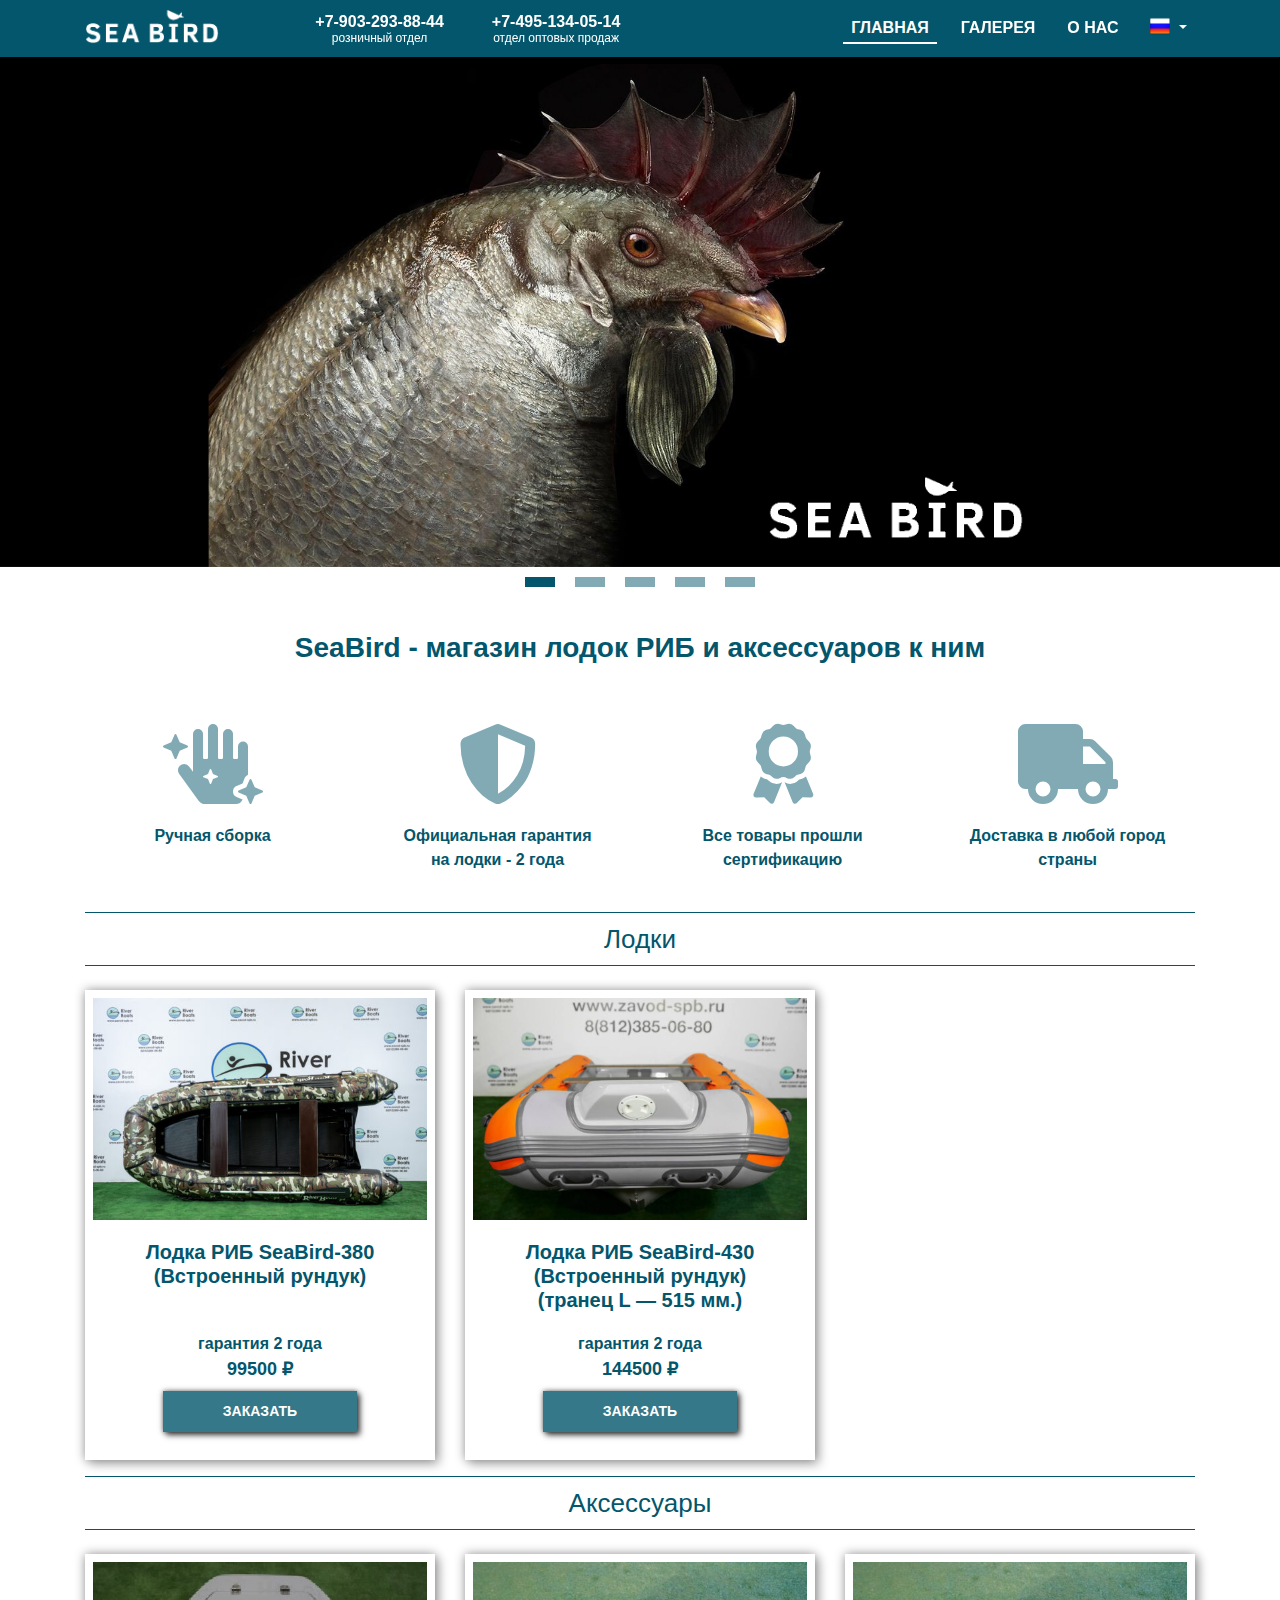
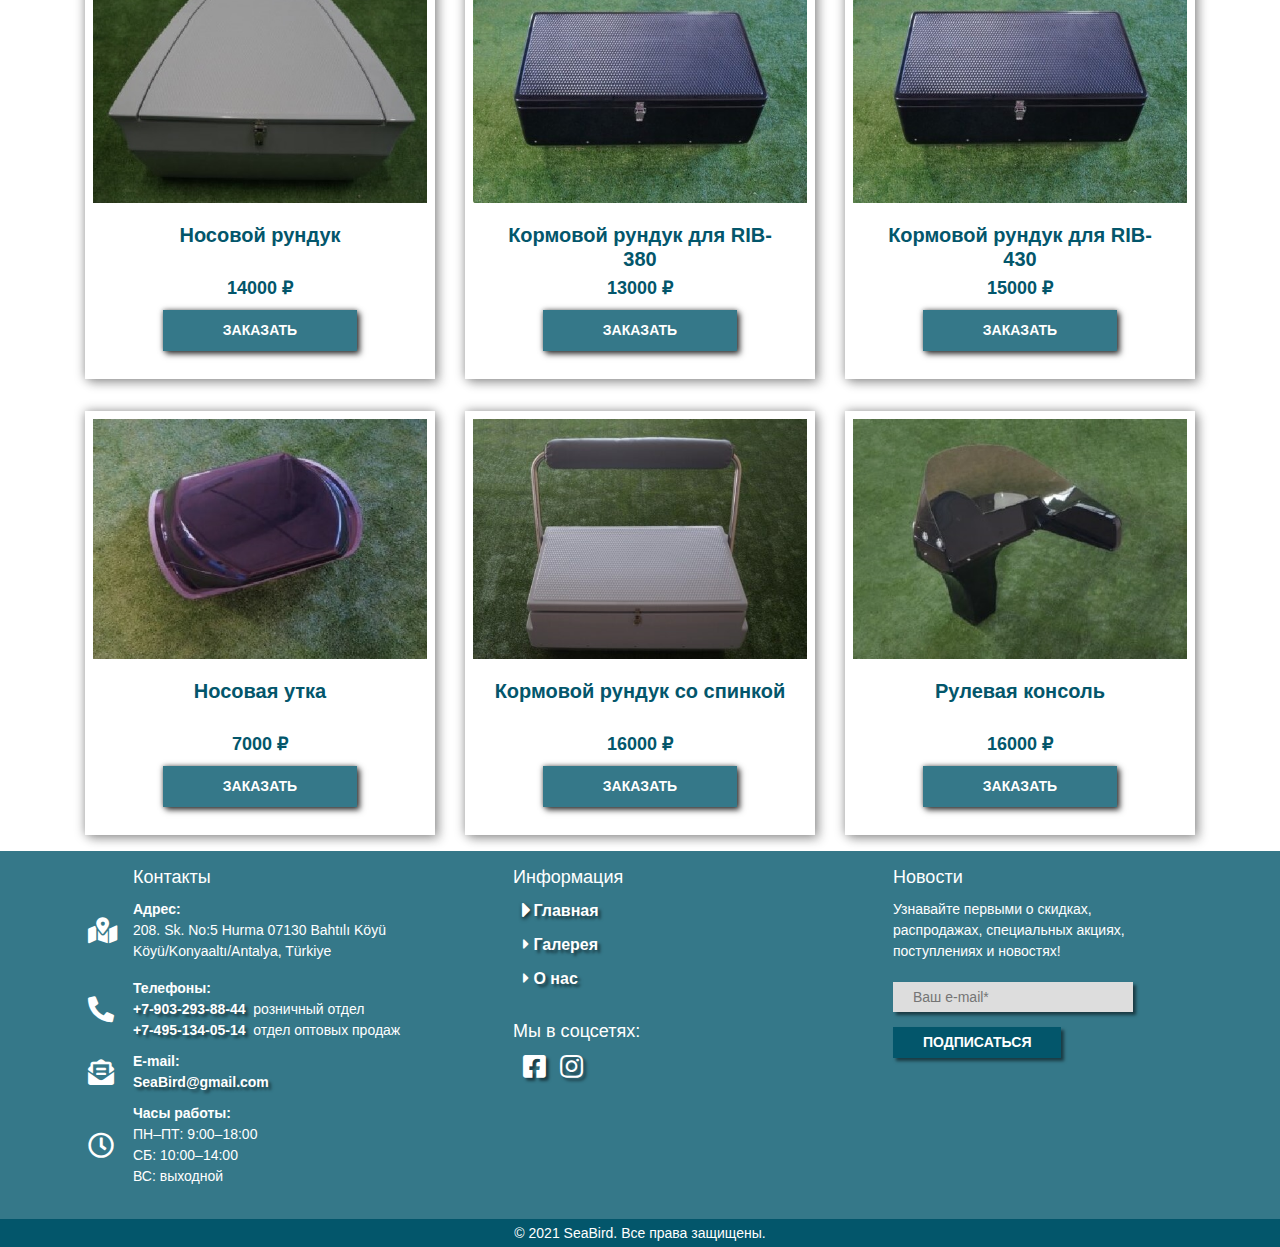
<file: index.html>
<!DOCTYPE html>
<html lang="ru">

<head>
	<meta charset="UTF-8">
	<meta http-equiv="X-UA-Compatible" content="IE=edge">
	<meta name="viewport" content="width=device-width, initial-scale=1">
	<meta name="description" content="Магазин РИБ-лодок">
	<meta name="robots" content="index,follow">
	<meta name="keywords" content="РИБ">
	<title>Главная | Магазин РИБ-лодок SeaBird</title>

	<link rel="stylesheet" href="css/bootstrap.min.css">
	<link rel="stylesheet" href="fontawesome/css/all.min.css">	
	<link rel="stylesheet" href="css/owl.carousel.min.css">
	<link rel="stylesheet" href="css/owl.theme.default.min.css">
	<link rel="stylesheet" href="css/jquery.fancybox.min.css">
	<link rel="stylesheet" href="css/style.css">

	<link rel="apple-touch-icon" sizes="57x57" href="favicon/apple-icon-57x57.png">
	<link rel="apple-touch-icon" sizes="60x60" href="favicon/apple-icon-60x60.png">
	<link rel="apple-touch-icon" sizes="72x72" href="favicon/apple-icon-72x72.png">
	<link rel="apple-touch-icon" sizes="76x76" href="favicon/apple-icon-76x76.png">
	<link rel="apple-touch-icon" sizes="114x114" href="favicon/apple-icon-114x114.png">
	<link rel="apple-touch-icon" sizes="120x120" href="favicon/apple-icon-120x120.png">
	<link rel="apple-touch-icon" sizes="144x144" href="favicon/apple-icon-144x144.png">
	<link rel="apple-touch-icon" sizes="152x152" href="favicon/apple-icon-152x152.png">
	<link rel="apple-touch-icon" sizes="180x180" href="favicon/apple-icon-180x180.png">
	<link rel="icon" type="image/png" sizes="192x192" href="favicon/android-icon-192x192.png">
	<link rel="icon" type="image/png" sizes="32x32" href="favicon/favicon-32x32.png">
	<link rel="icon" type="image/png" sizes="96x96" href="favicon/favicon-96x96.png">
	<link rel="icon" type="image/png" sizes="16x16" href="favicon/favicon-16x16.png">
	<link rel="manifest" href="favicon/manifest.json">
	<meta name="msapplication-TileColor" content="#ffffff">
	<meta name="msapplication-TileImage" content="favicon/ms-icon-144x144.png">
	<meta name="theme-color" content="#ffffff">
</head>

<body>
	<div id="up"></div>
<!-- Header -->
	<header>
		<nav class="navbar navbar-expand-lg fixed-top main-nav">
			<div class="container">
				<a class="navbar-brand pt-0 mr-5" href="index.html">
					<img class="logo" src="img/logo.png" alt="SeaBird logotype">
				</a>
				<!-- <button class="btn phone-btn ml-lg-5" type="button" data-toggle="collapse" 
					data-target="#collapsePhone" aria-expanded="false" aria-controls="collapsePhone">
					<i class="fas fa-phone-alt"></i>
				</button>
				<div class="collapse phone-wrapper" id="collapsePhone">
					<div class="card card-body">
						<a href="tel:+902421234567"> +90242 123 45 67</a>
					</div>
				</div> -->
				<button class="navbar-toggler burger" type="button" data-toggle="collapse"
					data-target="#navbarNavDropdown" aria-controls="navbarNavDropdown" aria-expanded="false"
					aria-label="Toggle navigation">
					<div></div>
				</button>
				<div class="collapse navbar-collapse my-4 my-lg-0" id="navbarNavDropdown">
					<a href="tel:+79032938844" class="phone-item mx-lg-5">
						<span class="phone-number">+7-903-293-88-44</span> 
						<span class="phone-label">розничный отдел</span> 
					</a>
					<a href="tel:+74951340514" class="phone-item">
						<span class="phone-number">+7-495-134-05-14</span> 
						<span class="phone-label">отдел оптовых продаж</span>
					</a>
					<ul class="navbar-nav navlist p-2 p-lg-0 mt-3 mt-lg-0 ml-auto">
						<li class="nav-item active-page item-box p-2 p-lg-0 mr-lg-3">
							<a class="nav-link link-text pl-4 pl-lg-2" href="index.html">главная</a>
						</li>
						<li class="nav-item item-box p-2 p-lg-0 mr-lg-3">
							<a class="nav-link link-text pl-4 pl-lg-2" href="gallery.html">галерея</a>
						</li>
						<li class="nav-item item-box p-2 p-lg-0 mr-lg-3">
							<a class="nav-link link-text pl-4 pl-lg-2" href="about_us.html">о нас</a>
						</li>
						<li class="nav-item dropdown item-box p-2 p-lg-0">
							<a class="nav-link dropdown-toggle link-text pl-4 pl-lg-2" href="#" id="navbarDropdownMenuLink"
								data-toggle="dropdown" aria-haspopup="true" aria-expanded="false">
								<img class="flag" src="img/icons/ru.png">
							</a>
							<div class="dropdown-menu dropdown-menu-right lang-menu w-50 p-2 mb-4 mb-lg-0" aria-labelledby="navbarDropdownMenuLink">
								<a class="dropdown-item lang-menu-item" href="#">
									<img class="flag" src="img/icons/tr.png">
									Türkçe
								</a>
								<div class="dropdown-divider"></div>
								<a class="dropdown-item lang-menu-item" href="#">
									<img class="flag" src="img/icons/en.png">
									English
								</a>
							</div>
						</li>
					</ul>
				</div>
			</div>
		</nav>
	</header>

<!-- Main -->
	<main>
		<section class="carousel">
			<div id="main-carousel" class="owl-carousel owl-theme">
				<div class="item">
					<div class="slide-wrapper">
						<img class="slide-photo" src="img/main_carousel/slide_1.jpg" alt="slide-1">
						<img class="slide-logo" src="img/logo.png" alt="SeaBird logo">
					</div>
				</div>
				<div class="item">
					<div class="slide-wrapper">
						<img class="slide-photo" src="img/main_carousel/slide_2.jpg" alt="slide-2">
						<div class="slide-title pos-1">
							<p>Лодка SeaBird-380</p>
							<a href="products/SB-380.html">Подробнее</a>
						</div>
					</div>
				</div>
				<div class="item">
					<div class="slide-wrapper">
						<img class="slide-photo" src="img/main_carousel/slide_3.jpg" alt="slide-3">
					</div>
				</div>
				<div class="item">
					<div class="slide-wrapper">
						<img class="slide-photo" src="img/main_carousel/slide_4.jpg" alt="slide-4">
						<div class="slide-title pos-2">
							<p>Лодка SeaBird-430</p>
							<a href="products/SB-430.html">Подробнее</a>
						</div>
					</div>
				</div>
				<div class="item">
					<div class="slide-wrapper">
						<img class="slide-photo" src="img/main_carousel/slide_5.jpg" alt="slide-5">
					</div>
				</div>
			</div>
		</section> 

		<section class="advantages">
			<div class="container">
				<h1 class="advantages-header my-3">
					SeaBird - магазин лодок РИБ и аксессуаров к ним 
				</h1>
				<div class="row py-4">
					<div class="col-md-6 col-lg-3">
						<div class="card adv-card border-0 rounded-0 p-2 text-center">
							<i class="fas fa-hand-sparkles fa-5x"></i>
							<div class="card-body pb-2">
								<p class="card-text adv-text">Ручная сборка</p>
							</div>
						</div>
					</div>

					<div class="col-md-6 col-lg-3">						
						<div class="card adv-card border-0 rounded-0 p-2 text-center">
							<i class="fas fa-shield-alt fa-5x"></i>
							<div class="card-body pb-2">
								<p class="card-text adv-text">Официальная гарантия на лодки - 2 года</p>
							</div>
						</div>
					</div>
					
					<div class="col-md-6 col-lg-3">
						<div class="card adv-card border-0 rounded-0 p-2 text-center">
							<i class="fas fa-award fa-5x"></i>
							<div class="card-body pb-2">
								<p class="card-text adv-text">Все товары прошли сертификацию</p>
							</div>
						</div>						
					</div>
					
					<div class="col-md-6 col-lg-3">
						<div class="card adv-card border-0 rounded-0 p-2 text-center">
							<i class="fas fa-truck fa-5x"></i>
							<div class="card-body pb-2">
								<p class="card-text adv-text">Доставка в любой город страны</p>
							</div>
						</div>
					</div>
				</div>
			</div>
		</section>

		<section class="ribs">
			<div class="container">
				<h2 class="catalogue-header">Лодки</h2>
				<div class="row">
					<div class="col-md-6 col-lg-4 py-3">
						<div class="card product border-0 rounded-0 p-2 text-center">
							<a class="product-page-link" href="products/SB-380.html">
								<img src="img/catalogue/SB-380/SB-380-card_image.jpg" 
								     class="card-img-top rounded-0 product-photo" alt="RIB-380">
								<div class="card-body pb-2">
									<h3 class="card-title">Лодка РИБ SeaBird-380 (Встроенный рундук)</h3>
									<p class="card-text warranty mb-0">гарантия 2 года</p>
									<p class="card-text price">99500 &#8381;</p>
								</div>
							</a>
							<div class="card-body pt-0">
								<button data-buy="buy" class="main_btn">заказать</button>
							</div>
						</div>
					</div>

					<div class="col-md-6 col-lg-4 py-3">
						<div class="card product border-0 rounded-0 p-2 text-center">
							<a class="product-page-link" href="products/SB-430.html">
								<img src="img/catalogue/SB-430/SB-430-card_image.jpg" 
								     class="card-img-top rounded-0 product-photo" alt="RIB-430">
								<div class="card-body pb-2">
									<h3 class="card-title">
										Лодка РИБ SeaBird-430 (Встроенный рундук) <br> 
										(транец L — 515 мм.)
									</h3>
									<p class="card-text warranty mb-0">гарантия 2 года</p>
									<p class="card-text price">144500 &#8381;</p>
								</div>
							</a>
							<div class="card-body pt-0">
								<button data-buy="buy" class="main_btn">заказать</button>
							</div>
						</div>
					</div>
				</div>
			</div>
		</section>
		
		<section class="accessory">
			<div class="container">
				<h2 class="catalogue-header">Аксессуары</h2>
				<div class="row">
					<div class="col-md-6 col-lg-4 py-3">
						<div class="card product border-0 rounded-0 p-2 text-center">
							<a class="product-page-link" href="index.html">
								<img src="img/catalogue/locker/locker-card_image.jpg" 
								     class="card-img-top rounded-0 product-photo" alt="носовой рундук">
								<div class="card-body pb-2">
									<h3 class="card-title">Носовой рундук</h3>
									<p class="card-text price">14000 &#8381;</p>
								</div>
							</a>
							<div class="card-body pt-0">
								<button data-buy="buy" class="main_btn">заказать</button>
							</div>
						</div>
					</div>
			
					<div class="col-md-6 col-lg-4 py-3">
						<div class="card product border-0 rounded-0 p-2 text-center">
							<a class="product-page-link" href="index.html">
								<img src="img/catalogue/aft_locker_SB-380/alf-locker_SB-380-card_image.jpg" 
								     class="card-img-top rounded-0 product-photo" alt="Кормовой рундук для SeaBird-380">
								<div class="card-body pb-2">
									<h3 class="card-title">Кормовой рундук для RIB-380</h3>
									<p class="card-text price">13000 &#8381;</p>
								</div>
							</a>
							<div class="card-body pt-0">
								<button data-buy="buy" class="main_btn">заказать</button>
							</div>
						</div>
					</div>

					<div class="col-md-6 col-lg-4 py-3">
						<div class="card product border-0 rounded-0 p-2 text-center">
							<a class="product-page-link" href="index.html">
								<img src="img/catalogue/aft_locker_SB-430/alf_locker_SB-430-card_image.jpg" 
								     class="card-img-top rounded-0 product-photo" alt="Кормовой рундук для SeaBird-430">
								<div class="card-body pb-2">
									<h3 class="card-title">Кормовой рундук для RIB-430</h3>
									<p class="card-text price">15000 &#8381;</p>
								</div>
							</a>
							<div class="card-body pt-0">
								<button data-buy="buy" class="main_btn">заказать</button>
							</div>
						</div>
					</div>

					<div class="col-md-6 col-lg-4 py-3">
						<div class="card product border-0 rounded-0 p-2 text-center">
							<a class="product-page-link" href="index.html">
								<img src="img/catalogue/mooring_cleat/mooring_cleat-card_image.jpg" 
								     class="card-img-top rounded-0 product-photo" alt="Носовая утка">
								<div class="card-body pb-2">
									<h3 class="card-title">Носовая утка</h3>
									<p class="card-text price">7000 &#8381;</p>
								</div>
							</a>
							<div class="card-body pt-0">
								<button data-buy="buy" class="main_btn">заказать</button>
							</div>
						</div>
					</div>

					<div class="col-md-6 col-lg-4 py-3">
						<div class="card product border-0 rounded-0 p-2 text-center">
							<a class="product-page-link" href="index.html">
								<img src="img/catalogue/aft_locker_with_back/alf_locker_with_back-card_image.jpg" 
								     class="card-img-top rounded-0 product-photo" alt="Кормовой рундук со спинкой">
								<div class="card-body pb-2">
									<h3 class="card-title">Кормовой рундук со спинкой</h3>
									<p class="card-text price">16000 &#8381;</p>
								</div>
							</a>
							<div class="card-body pt-0">
								<button data-buy="buy" class="main_btn">заказать</button>
							</div>
						</div>
					</div>

					<div class="col-md-6 col-lg-4 py-3">
						<div class="card product border-0 rounded-0 p-2 text-center">
							<a class="product-page-link" href="index.html">
								<img src="img/catalogue/steering_console/steering_console-card_image.jpg" 
								     class="card-img-top rounded-0 product-photo" alt="Рулевая консоль">
								<div class="card-body pb-2">
									<h3 class="card-title">Рулевая консоль</h3>
									<p class="card-text price">16000 &#8381;</p>
								</div>
							</a>
							<div class="card-body pt-0">
								<button data-buy="buy" class="main_btn">заказать</button>
							</div>
						</div>
					</div>
				</div>				
			</div>
		</section>		
	</main>

<!-- Footer -->
	<footer>
		<div class="top-footer">
			<div class="container">
				<div class="row py-3">
					<div class="col-md-6 col-lg-4">
						<div class="footer-contact pl-5">
							<h2 class="f-subheader">Контакты</h2>
							<ul class="contact-info">
								<li>
									<i class="fas fa-map-marked-alt"></i>
									<p>Адрес:</p>
									<address>
										208. Sk. No:5 Hurma 07130 Bahtılı Köyü Köyü/Konyaaltı/Antalya, Türkiye 
									</address>
								</li>
								<li>
									<i class="fas fa-phone-alt"></i>
									<p>Телефоны:</p>
									<a href="tel:+79032938844">+7-903-293-88-44</a> 
									<span>&nbsp;розничный отдел</span> <br>
									<a href="tel:+74951340514">+7-495-134-05-14</a> 
									<span>&nbsp;отдел оптовых продаж</span>
								</li>
								<li>
									<i class="fas fa-envelope-open-text"></i>
									<p>E-mail:</p>
									<a href="mailto:SeaBird@gmail.com">SeaBird@gmail.com</a></p>
								</li>
								<li>
									<i class="far fa-clock"></i>
									<p>Часы работы:</p>
									<span>ПН–ПТ: 9:00–18:00</span> <br>
									<span>СБ: 10:00–14:00</span> <br>
									<span>ВС: выходной</span>	
								</li>
							</ul>
						</div>
					</div>

					<div class="col-md-6 col-lg-4">
						<div class="footer-info pl-5">
							<h2 class="f-subheader">Информация</h2>
							<ul class="nav flex-column">
								<li class="nav-item">
									<i class="fas fa-caret-right f-active-page"></i>
								  <a class="nav-link" href="index.html">Главная</a>
								</li>
								<li class="nav-item">
									<i class="fas fa-caret-right"></i>
								  <a class="nav-link" href="gallery.html">Галерея</a>
								</li>
								<li class="nav-item">
									<i class="fas fa-caret-right"></i>
								  <a class="nav-link" href="about_us.html">О нас</a>
								</li>
							</ul>
							<div class="socials">
								<h2 class="f-subheader">Мы в соцсетях:</h2>
								<div>
									<a href="#"><i class="fab fa-facebook-square"></i></a>
									<a href="#"><i class="fab fa-instagram"></i></a>
								</div>
							</div>
						</div>
					</div>

					<div class="col-md-6 col-lg-4">
						<div class="footer-subscribe px-5">
							<h2 class="f-subheader">Новости</h2>
							<p>
								Узнавайте первыми о скидках, распродажах, специальных акциях, поступлениях и новостях!
							</p>
							<form class="subscribe-form main-subscribe-form" name="subscribe" action="#" method="post">
								<input name="feedback_e_mail" type="email" placeholder="Ваш e-mail*" pattern="^.+@.+\.[a-zA-Z]{2,63}$"
									autocomplete="off" maxlength="250" required>
								<button class="subscribe_btn" type="submit">подписаться</button>
							</form>
						</div>
					</div>
				</div>
			</div>
		</div>

		<div class="bottom-footer">
			<p class="text-center mb-0" >
				&copy; 2021 SeaBird. Все права защищены.
			</p>
		</div>
	</footer>

<!-- Scroll up-->
	<a class="scrollup" href="#up"><i class="fas fa-chevron-circle-up"></i></a>
	
<!-- Modals -->
	<div class="overlay">
		<div class="bacground-modal"></div>
		<div class="modal-order" id="order">
			<div class="modal-close">&times;</div>
			<h2 class="modal-subtitle">Заказ товара</h2>
			<div class="modal-descr">
				<h3 class="product-name"></h3>
				<img src="img/catalogue/aft_locker_SB-380/alf-locker_SB-380-card_image.jpg" class="order-photo"
					alt="product photo">
				<p class="price"></p>
			</div>
			<p class="prompt">
				Отправьте заявку и наш специалист свяжется с Вами в ближайшее время.
			</p>
			<form class="feedback-form main-page-order" name="feedback" action="#" method="POST" enctype="text/plain">
				<input name="feedback_title" type="text" value="">
				<input name="feedback_name" type="text" placeholder="Ваше имя*" maxlength="50" autocomplete="off" required>
				<input name="feedback_phone" type="tel" placeholder="Ваш номер телефона*" autocomplete="off" required>
				<input name="feedback_e_mail" type="email" placeholder="Ваш e-mail" pattern="^.+@.+\.[a-zA-Z]{2,63}$"
					autocomplete="off" maxlength="250">
				<textarea name="feedback_comment" cols="30" rows="8" maxlength="65525" wrap="soft"
					placeholder="Ваш комментарий..."></textarea>
				<button class="main_btn" type="submit">заказать</button>
			</form>
		</div>
		<div class="modal-order thanks">
			<div class="modal-close">&times;</div>
			<p>Заказ принят в обработку. Благодарим Вас за заявку!</p>
		</div>
		<div class="modal-order subscr">
			<div class="modal-close">&times;</div>
			<p>Подписка оформлена.</p>
		</div>
	</div>

	<script src="js/jquery-3.6.0.min.js"></script>
	<script src="js/bootstrap.bundle.min.js"></script>
	<script src="js/jquery.maskedinput.min.js"></script>
	<script src="js/owl.carousel.min.js"></script>
	<script src="js/jquery.fancybox.min.js"></script>
	<script src="js/script.js"></script>
</body>

</html>
</file>
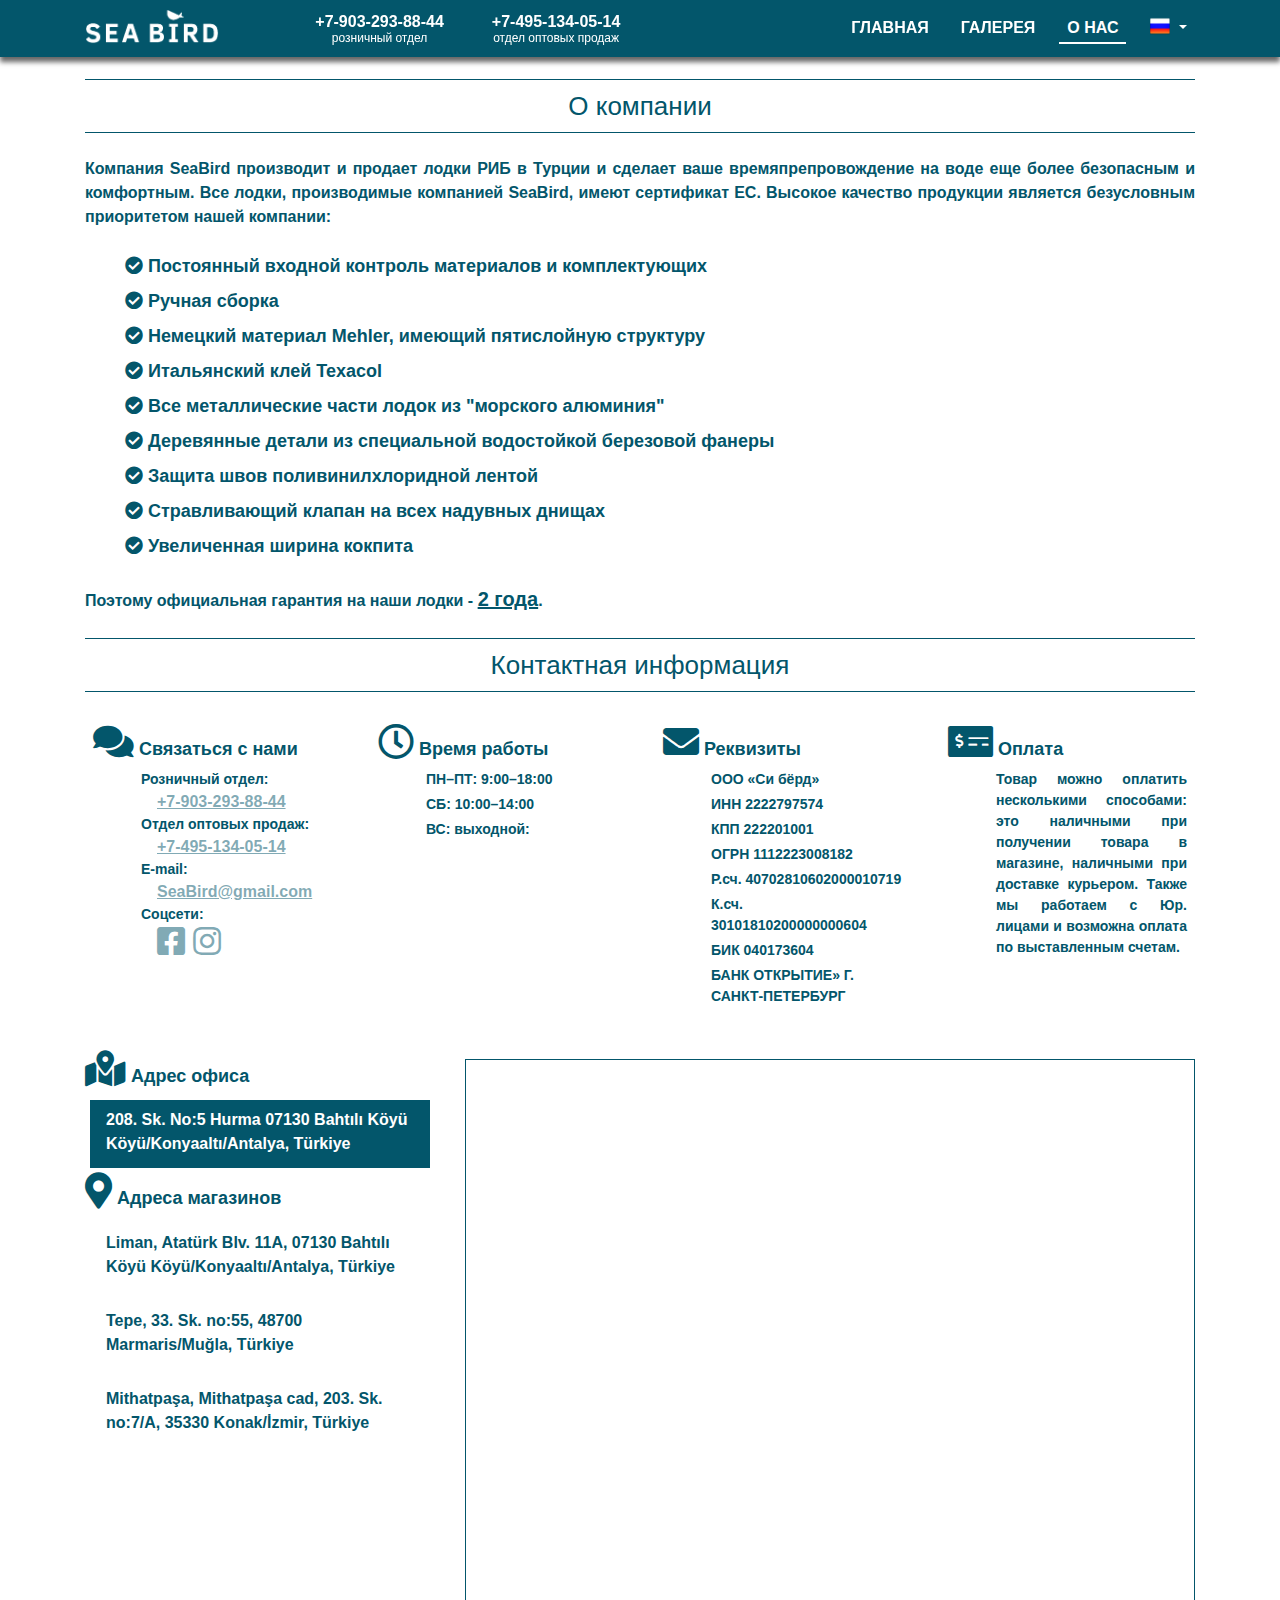
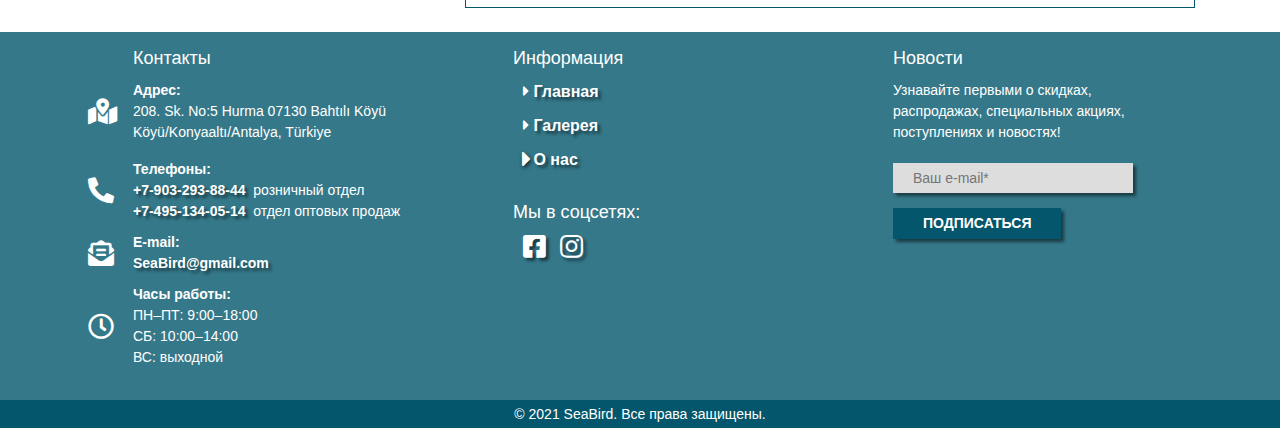
<file: about_us.html>
<!DOCTYPE html>
<html lang="ru">

<head>
	<meta charset="UTF-8">
	<meta http-equiv="X-UA-Compatible" content="IE=edge">
	<meta name="viewport" content="width=device-width, initial-scale=1">
	<meta name="description" content="Магазин РИБ-лодок">
	<meta name="robots" content="index,follow">
	<meta name="keywords" content="РИБ">
	<title>О компании | Магазин РИБ-лодок SeaBird</title>

	<link rel="stylesheet" href="css/bootstrap.min.css">
	<link rel="stylesheet" href="fontawesome/css/all.min.css">
	<link rel="stylesheet" href="css/owl.carousel.min.css">
	<link rel="stylesheet" href="css/owl.theme.default.min.css">
	<link rel="stylesheet" href="css/jquery.fancybox.min.css">
	<link rel="stylesheet" href="css/style.css">

	<link rel="apple-touch-icon" sizes="57x57" href="favicon/apple-icon-57x57.png">
	<link rel="apple-touch-icon" sizes="60x60" href="favicon/apple-icon-60x60.png">
	<link rel="apple-touch-icon" sizes="72x72" href="favicon/apple-icon-72x72.png">
	<link rel="apple-touch-icon" sizes="76x76" href="favicon/apple-icon-76x76.png">
	<link rel="apple-touch-icon" sizes="114x114" href="favicon/apple-icon-114x114.png">
	<link rel="apple-touch-icon" sizes="120x120" href="favicon/apple-icon-120x120.png">
	<link rel="apple-touch-icon" sizes="144x144" href="favicon/apple-icon-144x144.png">
	<link rel="apple-touch-icon" sizes="152x152" href="favicon/apple-icon-152x152.png">
	<link rel="apple-touch-icon" sizes="180x180" href="favicon/apple-icon-180x180.png">
	<link rel="icon" type="image/png" sizes="192x192" href="favicon/android-icon-192x192.png">
	<link rel="icon" type="image/png" sizes="32x32" href="favicon/favicon-32x32.png">
	<link rel="icon" type="image/png" sizes="96x96" href="favicon/favicon-96x96.png">
	<link rel="icon" type="image/png" sizes="16x16" href="favicon/favicon-16x16.png">
	<link rel="manifest" href="favicon/manifest.json">
	<meta name="msapplication-TileColor" content="#ffffff">
	<meta name="msapplication-TileImage" content="favicon/ms-icon-144x144.png">
	<meta name="theme-color" content="#ffffff">
</head>

<body>
	<div id="up"></div>
<!-- Header -->
	<header>
		<nav class="navbar navbar-expand-lg fixed-top main-nav">
			<div class="container">
				<a class="navbar-brand pt-0 mr-5" href="index.html">
					<img class="logo" src="img/logo.png" alt="SeaBird logotype">
				</a>
				<!-- <button class="btn phone-btn ml-lg-5" type="button" data-toggle="collapse" 
					data-target="#collapsePhone" aria-expanded="false" aria-controls="collapsePhone">
					<i class="fas fa-phone-alt"></i>
				</button>
				<div class="collapse phone-wrapper" id="collapsePhone">
					<div class="card card-body">
						<a href="tel:+902421234567"> +90242 123 45 67</a>
					</div>
				</div> -->
				<button class="navbar-toggler burger" type="button" data-toggle="collapse"
					data-target="#navbarNavDropdown" aria-controls="navbarNavDropdown" aria-expanded="false"
					aria-label="Toggle navigation">
					<div></div>
				</button>
				<div class="collapse navbar-collapse my-4 my-lg-0" id="navbarNavDropdown">
					<a href="tel:+79032938844" class="phone-item mx-lg-5">
						<span class="phone-number">+7-903-293-88-44</span> 
						<span class="phone-label">розничный отдел</span> 
					</a>
					<a href="tel:+74951340514" class="phone-item">
						<span class="phone-number">+7-495-134-05-14</span> 
						<span class="phone-label">отдел оптовых продаж</span>
					</a>
					<ul class="navbar-nav navlist p-2 p-lg-0 mt-3 mt-lg-0 ml-auto">
						<li class="nav-item item-box p-2 p-lg-0 mr-lg-3">
							<a class="nav-link link-text pl-4 pl-lg-2" href="index.html">главная</a>
						</li>
						<li class="nav-item item-box p-2 p-lg-0 mr-lg-3">
							<a class="nav-link link-text pl-4 pl-lg-2" href="gallery.html">галерея</a>
						</li>
						<li class="nav-item active-page item-box p-2 p-lg-0 mr-lg-3">
							<a class="nav-link link-text pl-4 pl-lg-2" href="about_us.html">о нас</a>
						</li>
						<li class="nav-item dropdown item-box p-2 p-lg-0">
							<a class="nav-link dropdown-toggle link-text pl-4 pl-lg-2" href="#" id="navbarDropdownMenuLink"
								data-toggle="dropdown" aria-haspopup="true" aria-expanded="false">
								<img class="flag" src="img/icons/ru.png">
							</a>
							<div class="dropdown-menu dropdown-menu-right lang-menu w-50 p-2 mb-4 mb-lg-0" aria-labelledby="navbarDropdownMenuLink">
								<a class="dropdown-item lang-menu-item" href="#">
									<img class="flag" src="img/icons/tr.png">
									Türkçe
								</a>
								<div class="dropdown-divider"></div>
								<a class="dropdown-item lang-menu-item" href="#">
									<img class="flag" src="img/icons/en.png">
									English
								</a>
							</div>
						</li>
					</ul>
				</div>
			</div>
		</nav>
	</header>

<!-- Main -->
	<main>
		<section class="about-us">
			<div class="container">
				<h1 class="about-us-header mt-4">
					О компании
				</h1>
				<p class="about-us-text my-4 text-justify">
					Компания SeaBird производит и продает лодки РИБ в Турции и сделает ваше времяпрепровождение на воде еще более безопасным и комфортным.
					Все лодки, производимые компанией SeaBird, имеют сертификат ЕС. 
					Высокое качество продукции является безусловным приоритетом нашей компании:
				</p>
				<ul class="quality">
					<li class="my-2">
						<i class="fas fa-check-circle"></i>
						Постоянный входной контроль материалов и комплектующих
					</li>
					<li class="my-2">
						<i class="fas fa-check-circle"></i>
						Ручная сборка
					</li>
					<li class="my-2">
						<i class="fas fa-check-circle"></i>
						Немецкий материал Mehler, имеющий пятислойную структуру
					</li>
					<li class="my-2">
						<i class="fas fa-check-circle"></i>
						Итальянский клей Texacol
					</li>
					<li class="my-2">
						<i class="fas fa-check-circle"></i>
						Все металлические части лодок из "морского алюминия"
					</li>
					<li class="my-2">
						<i class="fas fa-check-circle"></i>
						Деревянные детали из специальной водостойкой березовой фанеры
					</li>
					<li class="my-2">
						<i class="fas fa-check-circle"></i>
						Защита швов поливинилхлоридной лентой
					</li>
					<li class="my-2">
						<i class="fas fa-check-circle"></i>
						Стравливающий клапан на всех надувных днищах
					</li>
					<li class="my-2">
						<i class="fas fa-check-circle"></i>
						Увеличенная ширина кокпита
					</li>
				</ul>
				<p class="about-us-text my-4 text-justify">
					Поэтому официальная гарантия на наши лодки - <span>2 года</span>.
				</p>
			</div>
		</section>

		<section class="contact">
			<div class="container">
				<h2 class="contact-header my-3">
					Контактная информация 
				</h2>
				<div class="row my-3">
					<div class="col-md-6 col-xl-3 py-2">
						<div class="card info-card rounded-0 border-0 p-2 text-left">
							<h3 class="info-card-title mb-2 text-left">
								<i class="fas fa-comments fa-2x"></i>
								Связаться с нами
							</h3>
							<div class="card-body p-0 pl-5">
								<p class="card-text info-text mb-0">Розничный отдел:</p>
								<a href="tel:+79032938844" class="info-link ml-3">+7-903-293-88-44</a>
								<p class="card-text info-text mb-0">Отдел оптовых продаж:</p>
								<a href="tel:+74951340514" class="info-link ml-3">+7-495-134-05-14</a>
								<p class="card-text info-text mb-0">E-mail:</p>
								<a href="mailto:SeaBird@gmail.com" class="info-link ml-3">SeaBird@gmail.com</a>
								<p class="card-text info-text mb-0">Соцсети:</p>
								<a href="#" class="info-link ml-3"><i class="fab fa-2x fa-facebook-square"></i></a>
								<a href="#" class="info-link ml-1"><i class="fab fa-2x fa-instagram"></i></a>
							</div>
						</div>
					</div>
					<div class="col-md-6 col-xl-3 py-2">
						<div class="card info-card rounded-0 border-0 p-2 text-left">
							<h3 class="info-card-title mb-2 text-left">
								<i class="far fa-clock fa-2x"></i>
								Время работы
							</h3>
							<div class="card-body p-0 pl-5">
								<p class="card-text info-text mb-1">ПН–ПТ: 9:00–18:00</p>
								<p class="card-text info-text mb-1">СБ: 10:00–14:00</p>
								<p class="card-text info-text mb-1">ВС: выходной:</p>
							</div>
						</div>
					</div>					
					<div class="col-md-6 col-xl-3 py-2">
						<div class="card info-card rounded-0 border-0 p-2 text-left">
							<h3 class="info-card-title mb-2 text-left">
								<i class="fas fa-envelope fa-2x"></i>
								Реквизиты
							</h3>
							<div class="card-body p-0 pl-5">
								<p class="card-text info-text mb-1">ООО «Си бёрд»</p>
								<p class="card-text info-text mb-1">ИНН 2222797574</p>
								<p class="card-text info-text mb-1">КПП 222201001</p>
								<p class="card-text info-text mb-1">ОГРН 1112223008182</p>
								<p class="card-text info-text mb-1">Р.сч. 40702810602000010719 </p>
								<p class="card-text info-text mb-1">К.сч. 30101810200000000604 </p>
								<p class="card-text info-text mb-1">БИК 040173604</p>
								<p class="card-text info-text mb-1">БАНК ОТКРЫТИЕ» Г. САНКТ-ПЕТЕРБУРГ </p>
							</div>
						</div>
					</div>
					<div class="col-md-6 col-xl-3 py-2">
						<div class="card info-card rounded-0 border-0 p-2 text-left">
							<h3 class="info-card-title mb-2 text-left">
								<i class="fas fa-money-check-alt fa-2x"></i>
								Оплата
							</h3>
							<div class="card-body p-0 pl-5">
								<p class="card-text info-text mb-1 text-justify">
									Товар можно оплатить несколькими способами: 
									это наличными при получении товара в магазине, наличными при доставке курьером. 
									Также мы работаем с Юр. лицами и возможна оплата по выставленным счетам.
								</p>
							</div>
						</div>
					</div>										
				</div>

				<div class="row my-4">
					<div class="col-md-6 col-xl-4">
						<div class="nav flex-column nav-pills" role="tablist" aria-orientation="vertical">
							<h3 class="info-card-title mb-2 text-left">
								<i class="fas fa-map-marked-alt fa-2x"></i>
								Адрес офиса
							</h3>
							<a class="nav-link address-link active" id="office-tab" data-toggle="pill" href="#office" role="tab" aria-controls="office" aria-selected="true">
								<address class="mb-1 text-left">
									208. Sk. No:5 Hurma 07130 Bahtılı Köyü Köyü/Konyaaltı/Antalya, Türkiye 
								</address>								
							</a>							
							<h3 class="info-card-title mb-2 text-left">
								<i class="fas fa-map-marker-alt fa-2x"></i>
								Адреса магазинов
							</h3>
							<a class="nav-link address-link" id="shop-1-tab" data-toggle="pill" href="#shop-1" role="tab" aria-controls="shop-1" aria-selected="false">
								<address class="mb-1 text-left">
									Liman, Atatürk Blv. 11A, 07130 Bahtılı Köyü Köyü/Konyaaltı/Antalya, Türkiye 
								</address>								
							</a>
							<a class="nav-link address-link" id="shop-2-tab" data-toggle="pill" href="#shop-2" role="tab" aria-controls="shop-2" aria-selected="false">
								<address class="mb-1 text-left">
									Tepe, 33. Sk. no:55, 48700 Marmaris/Muğla, Türkiye
								</address>									
							</a>
							<a class="nav-link address-link" id="shop-3-tab" data-toggle="pill" href="#shop-3" role="tab" aria-controls="shop-3" aria-selected="false">
								<address class="mb-1 text-left">
									Mithatpaşa, Mithatpaşa cad, 203. Sk. no:7/A, 35330 Konak/İzmir, Türkiye
								</address>								
							</a>
						</div>
					</div>
					<div class="col-md-6 col-xl-8 pt-2">
						<div class="tab-content" id="v-pills-tabContent">
							<div class="tab-pane fade show active" id="office" role="tabpanel" aria-labelledby="office-tab">
								<div class="map-address">	
									<iframe src="https://www.google.com/maps/embed?pb=!1m14!1m8!1m3!1d4583140.624564639!2d26.097820231210484!3d37.512298405556734!3m2!1i1024!2i768!4f13.1!3m3!1m2!1s0x14c393e746be2729%3A0xc068a616aba5d85e!2zSHVybWEsIDIwOC4gU2suIE5vOjUsIDA3MTMwIEJhaHTEsWzEsSBLw7Z5w7wgS8O2ecO8L0tvbnlhYWx0xLEvQW50YWx5YSwg0KLRg9GA0YbQuNGP!5e0!3m2!1sru!2sru!4v1622706318240!5m2!1sru!2sru"
											allowfullscreen="" loading="lazy"></iframe>
								</div>
							</div>
							<div class="tab-pane fade" id="shop-1" role="tabpanel" aria-labelledby="shop-1-tab">
								<div class="map-address">	
									<iframe src="https://www.google.com/maps/embed?pb=!1m18!1m12!1m3!1d4648365.596812632!2d27.609472810613735!3d38.591912305795795!2m3!1f0!2f0!3f0!3m2!1i1024!2i768!4f13.1!3m3!1m2!1s0x14c393e1905ac73d%3A0x4dad713d449f45e3!2sG%C3%BCven%20Balik%20Av%20Malzemeleri!5e0!3m2!1sru!2sru!4v1622703462865!5m2!1sru!2sru"
											allowfullscreen="" loading="lazy"></iframe>
								</div>
							</div>
							<div class="tab-pane fade" id="shop-2" role="tabpanel" aria-labelledby="shop-2-tab">
								<div class="map-address">	
									<iframe src="https://www.google.com/maps/embed?pb=!1m18!1m12!1m3!1d3974185.04264226!2d28.87471224187787!3d37.37455937668923!2m3!1f0!2f0!3f0!3m2!1i1024!2i768!4f13.1!3m3!1m2!1s0x14bfbd0991c79e53%3A0x776a062f7a7c0e1d!2sSpot%20Fishing%20Bal%C4%B1k%20Av%20Ve%20Deniz%20Malzemeleri!5e0!3m2!1sru!2sru!4v1622704478607!5m2!1sru!2sru"
											allowfullscreen="" loading="lazy"></iframe>
								</div>								
							</div>
							<div class="tab-pane fade" id="shop-3" role="tabpanel" aria-labelledby="shop-3-tab">
								<div class="map-address">	
									<iframe src="https://www.google.com/maps/embed?pb=!1m18!1m12!1m3!1d3206607.5326904897!2d26.186618064524815!3d38.29217867869813!2m3!1f0!2f0!3f0!3m2!1i1024!2i768!4f13.1!3m3!1m2!1s0x14bbd936c4f8a727%3A0xa0ca43aa34fd3004!2sSahil%20Yemcilik!5e0!3m2!1sru!2sru!4v1622705447280!5m2!1sru!2sru"
											allowfullscreen="" loading="lazy"></iframe>
								</div>			
							</div>
						</div>
					</div>
				  </div>
			</div>
		</section>
	</main>

<!-- Footer -->
	<footer>
		<div class="top-footer">
			<div class="container">
				<div class="row py-3">
					<div class="col-md-6 col-lg-4">
						<div class="footer-contact pl-5">
							<h2 class="f-subheader">Контакты</h2>
							<ul class="contact-info">
								<li>
									<i class="fas fa-map-marked-alt"></i>
									<p>Адрес:</p>
									<address>
										208. Sk. No:5 Hurma 07130 Bahtılı Köyü Köyü/Konyaaltı/Antalya, Türkiye 
									</address>
								</li>
								<li>
									<i class="fas fa-phone-alt"></i>
									<p>Телефоны:</p>
									<a href="tel:+79032938844">+7-903-293-88-44</a> 
									<span>&nbsp;розничный отдел</span> <br>
									<a href="tel:+74951340514">+7-495-134-05-14</a> 
									<span>&nbsp;отдел оптовых продаж</span>
								</li>
								<li>
									<i class="fas fa-envelope-open-text"></i>
									<p>E-mail:</p>
									<a href="mailto:SeaBird@gmail.com">SeaBird@gmail.com</a></p>
								</li>
								<li>
									<i class="far fa-clock"></i>
									<p>Часы работы:</p>
									<span>ПН–ПТ: 9:00–18:00</span> <br>
									<span>СБ: 10:00–14:00</span> <br>
									<span>ВС: выходной</span>	
								</li>
							</ul>
						</div>
					</div>

					<div class="col-md-6 col-lg-4">
						<div class="footer-info pl-5">
							<h2 class="f-subheader">Информация</h2>
							<ul class="nav flex-column">
								<li class="nav-item">
									<i class="fas fa-caret-right"></i>
								  <a class="nav-link" href="index.html">Главная</a>
								</li>
								<li class="nav-item">
									<i class="fas fa-caret-right"></i>
								  <a class="nav-link" href="gallery.html">Галерея</a>
								</li>
								<li class="nav-item">
									<i class="fas fa-caret-right f-active-page"></i>
								  <a class="nav-link" href="about_us.html">О нас</a>
								</li>
							</ul>
							<div class="socials">
								<h2 class="f-subheader">Мы в соцсетях:</h2>
								<div>
									<a href="#"><i class="fab fa-facebook-square"></i></a>
									<a href="#"><i class="fab fa-instagram"></i></a>
								</div>
							</div>
						</div>
					</div>

					<div class="col-md-6 col-lg-4">
						<div class="footer-subscribe px-5">
							<h2 class="f-subheader">Новости</h2>
							<p>
								Узнавайте первыми о скидках, распродажах, специальных акциях, поступлениях и новостях!
							</p>
							<form class="subscribe-form main-subscribe-form" name="subscribe" action="#" method="post">
								<input name="feedback_e_mail" type="email" placeholder="Ваш e-mail*" pattern="^.+@.+\.[a-zA-Z]{2,63}$"
									autocomplete="off" maxlength="250" required>
								<button class="subscribe_btn" type="submit">подписаться</button>
							</form>
						</div>
					</div>
				</div>
			</div>
		</div>

		<div class="bottom-footer">
			<p class="text-center mb-0" >
				&copy; 2021 SeaBird. Все права защищены.
			</p>
		</div>
	</footer>

<!-- Scroll up-->
	<a class="scrollup" href="#up"><i class="fas fa-chevron-circle-up"></i></a>
	
<!-- Modals -->
	<div class="overlay">
		<div class="bacground-modal"></div>
		<div class="modal-order subscr">
			<div class="modal-close">&times;</div>
			<p>Подписка оформлена.</p>
		</div>
	</div>

	<script src="js/jquery-3.6.0.min.js"></script>
	<script src="js/bootstrap.bundle.min.js"></script>
	<script src="js/jquery.maskedinput.min.js"></script>
	<script src="js/owl.carousel.min.js"></script>
	<script src="js/jquery.fancybox.min.js"></script>
	<script src="js/script.js"></script>
</body>

</html>
</file>
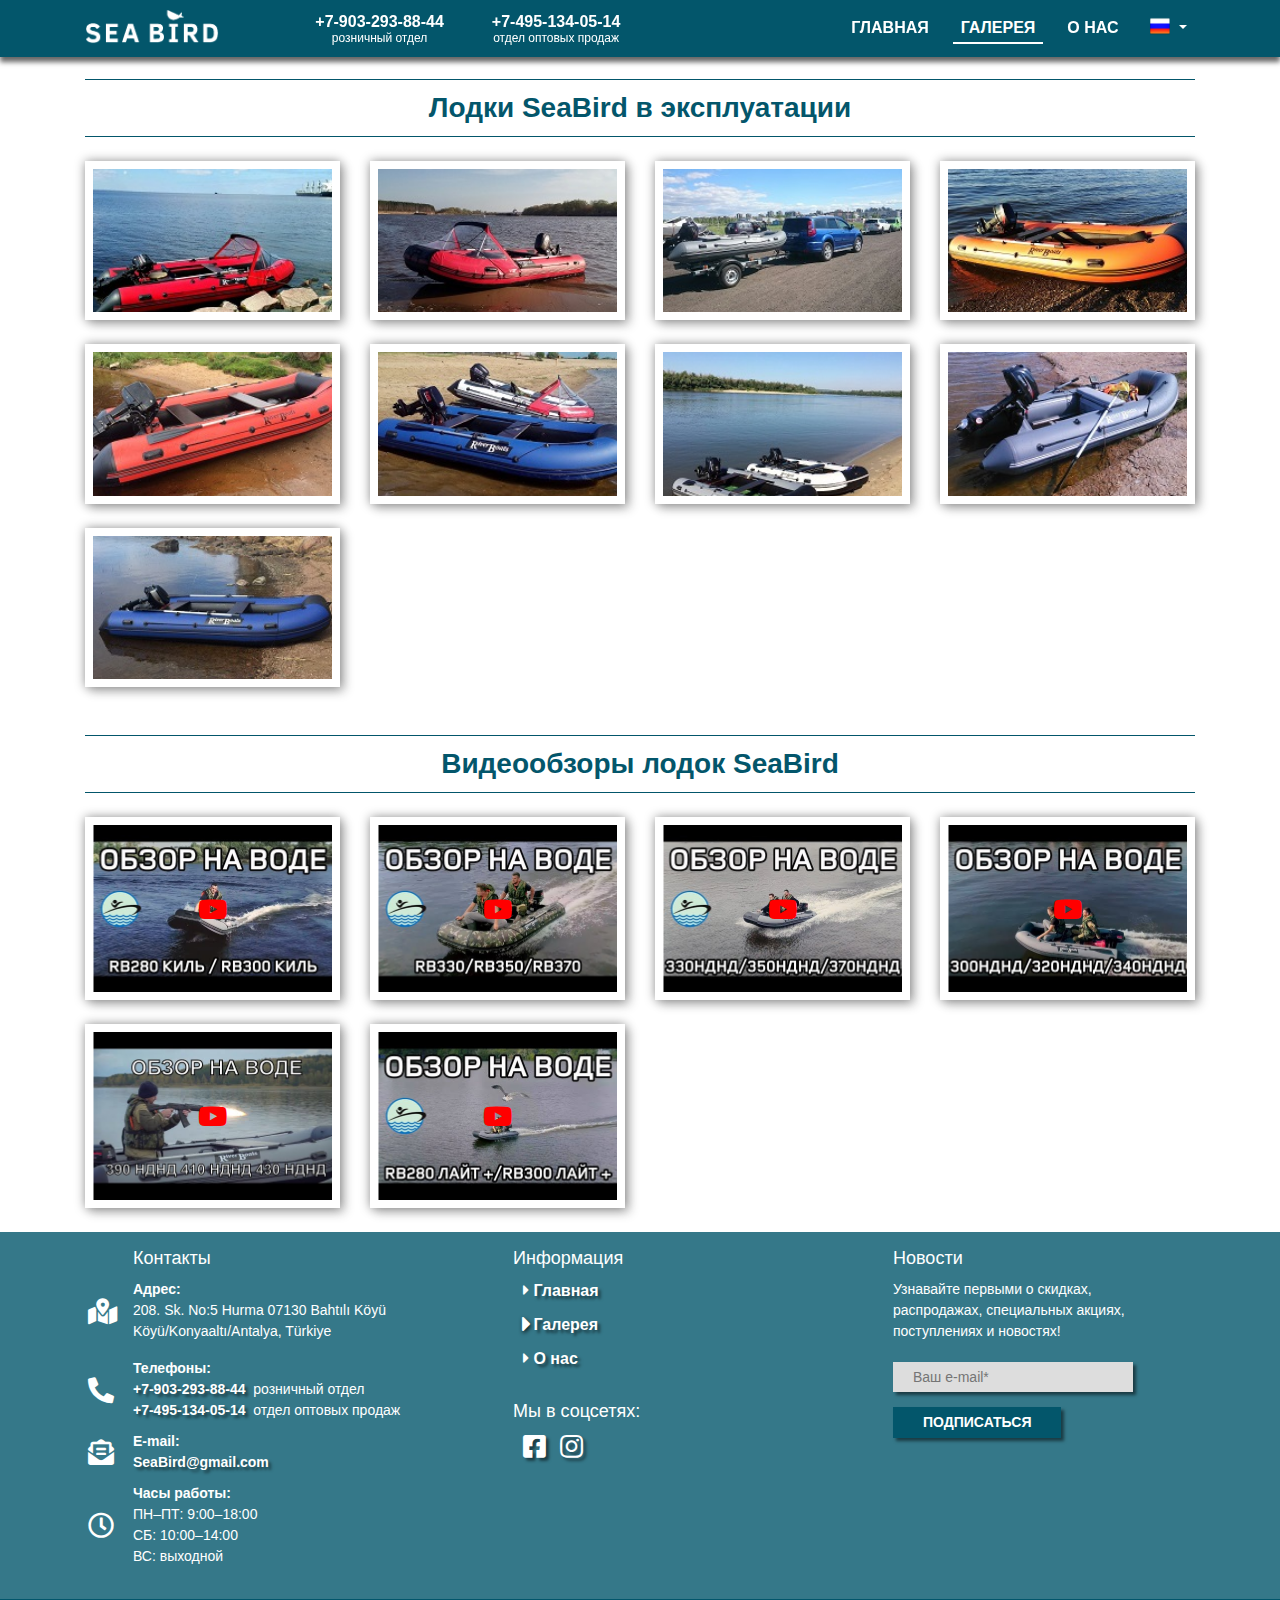
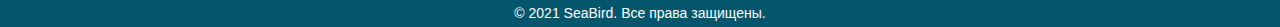
<file: gallery.html>
<!DOCTYPE html>
<html lang="ru">

<head>
	<meta charset="UTF-8">
	<meta http-equiv="X-UA-Compatible" content="IE=edge">
	<meta name="viewport" content="width=device-width, initial-scale=1">
	<meta name="description" content="Магазин РИБ-лодок">
	<meta name="robots" content="index,follow">
	<meta name="keywords" content="РИБ">
	<title>Галерея | Магазин РИБ-лодок SeaBird</title>

	<link rel="stylesheet" href="css/bootstrap.min.css">
	<link rel="stylesheet" href="fontawesome/css/all.min.css">
	<link rel="stylesheet" href="css/owl.carousel.min.css">
	<link rel="stylesheet" href="css/owl.theme.default.min.css">	
	<link rel="stylesheet" href="css/jquery.fancybox.min.css">
	<link rel="stylesheet" href="css/style.css">

	<link rel="apple-touch-icon" sizes="57x57" href="favicon/apple-icon-57x57.png">
	<link rel="apple-touch-icon" sizes="60x60" href="favicon/apple-icon-60x60.png">
	<link rel="apple-touch-icon" sizes="72x72" href="favicon/apple-icon-72x72.png">
	<link rel="apple-touch-icon" sizes="76x76" href="favicon/apple-icon-76x76.png">
	<link rel="apple-touch-icon" sizes="114x114" href="favicon/apple-icon-114x114.png">
	<link rel="apple-touch-icon" sizes="120x120" href="favicon/apple-icon-120x120.png">
	<link rel="apple-touch-icon" sizes="144x144" href="favicon/apple-icon-144x144.png">
	<link rel="apple-touch-icon" sizes="152x152" href="favicon/apple-icon-152x152.png">
	<link rel="apple-touch-icon" sizes="180x180" href="favicon/apple-icon-180x180.png">
	<link rel="icon" type="image/png" sizes="192x192" href="favicon/android-icon-192x192.png">
	<link rel="icon" type="image/png" sizes="32x32" href="favicon/favicon-32x32.png">
	<link rel="icon" type="image/png" sizes="96x96" href="favicon/favicon-96x96.png">
	<link rel="icon" type="image/png" sizes="16x16" href="favicon/favicon-16x16.png">
	<link rel="manifest" href="favicon/manifest.json">
	<meta name="msapplication-TileColor" content="#ffffff">
	<meta name="msapplication-TileImage" content="favicon/ms-icon-144x144.png">
	<meta name="theme-color" content="#ffffff">
</head>

<body>
	<div id="up"></div>
<!-- Header -->
	<header>
		<nav class="navbar navbar-expand-lg fixed-top main-nav">
			<div class="container">
				<a class="navbar-brand pt-0 mr-5" href="index.html">
					<img class="logo" src="img/logo.png" alt="SeaBird logotype">
				</a>
				<!-- <button class="btn phone-btn ml-lg-5" type="button" data-toggle="collapse" 
					data-target="#collapsePhone" aria-expanded="false" aria-controls="collapsePhone">
					<i class="fas fa-phone-alt"></i>
				</button>
				<div class="collapse phone-wrapper" id="collapsePhone">
					<div class="card card-body">
						<a href="tel:+902421234567"> +90242 123 45 67</a>
					</div>
				</div> -->
				<button class="navbar-toggler burger" type="button" data-toggle="collapse"
					data-target="#navbarNavDropdown" aria-controls="navbarNavDropdown" aria-expanded="false"
					aria-label="Toggle navigation">
					<div></div>
				</button>
				<div class="collapse navbar-collapse my-4 my-lg-0" id="navbarNavDropdown">
					<a href="tel:+79032938844" class="phone-item mx-lg-5">
						<span class="phone-number">+7-903-293-88-44</span> 
						<span class="phone-label">розничный отдел</span> 
					</a>
					<a href="tel:+74951340514" class="phone-item">
						<span class="phone-number">+7-495-134-05-14</span> 
						<span class="phone-label">отдел оптовых продаж</span>
					</a>
					<ul class="navbar-nav navlist p-2 p-lg-0 mt-3 mt-lg-0 ml-auto">
						<li class="nav-item item-box p-2 p-lg-0 mr-lg-3">
							<a class="nav-link link-text pl-4 pl-lg-2" href="index.html">главная</a>
						</li>
						<li class="nav-item active-page item-box p-2 p-lg-0 mr-lg-3">
							<a class="nav-link link-text pl-4 pl-lg-2" href="gallery.html">галерея</a>
						</li>
						<li class="nav-item item-box p-2 p-lg-0 mr-lg-3">
							<a class="nav-link link-text pl-4 pl-lg-2" href="about_us.html">о нас</a>
						</li>
						<li class="nav-item dropdown item-box p-2 p-lg-0">
							<a class="nav-link dropdown-toggle link-text pl-4 pl-lg-2" href="#" id="navbarDropdownMenuLink"
								data-toggle="dropdown" aria-haspopup="true" aria-expanded="false">
								<img class="flag" src="img/icons/ru.png">
							</a>
							<div class="dropdown-menu dropdown-menu-right lang-menu w-50 p-2 mb-4 mb-lg-0" aria-labelledby="navbarDropdownMenuLink">
								<a class="dropdown-item lang-menu-item" href="#">
									<img class="flag" src="img/icons/tr.png">
									Türkçe
								</a>
								<div class="dropdown-divider"></div>
								<a class="dropdown-item lang-menu-item" href="#">
									<img class="flag" src="img/icons/en.png">
									English
								</a>
							</div>
						</li>
					</ul>
				</div>
			</div>
		</nav>
	</header>

<!-- Main -->
	<main>
		<section class="boats-photo">
			<div class="container">
				<h1 class="boats-gallery-title my-4">
					Лодки SeaBird в эксплуатации
				</h1>
				<div class="row">
					<div class="col-sm-6 col-md-3 pb-4">
						<div class="gallery-photo-wrapper p-2">
							<a href="img/gallery/photo_1.jpg" data-fancybox="in-use">
								<img src="img/gallery/thumbs/thumb_1.jpg" alt="RIB-photo-1">
							</a>
						</div>
					</div>
					<div class="col-sm-6 col-md-3 pb-4">
						<div class="gallery-photo-wrapper p-2">
							<a href="img/gallery/photo_2.jpg" data-fancybox="in-use">
						    	<img src="img/gallery/thumbs/thumb_2.jpg" alt="RIB-photo-2">
							</a>
						</div>
					</div>
					<div class="col-sm-6 col-md-3 pb-4">
						<div class="gallery-photo-wrapper p-2">
							<a href="img/gallery/photo_3.jpg" data-fancybox="in-use">
						    	<img src="img/gallery/thumbs/thumb_3.jpg" alt="RIB-photo-3">
							</a>
						</div>
					</div>
					<div class="col-sm-6 col-md-3 pb-4">
						<div class="gallery-photo-wrapper p-2">
							<a href="img/gallery/photo_4.jpg" data-fancybox="in-use">
						    	<img src="img/gallery/thumbs/thumb_4.jpg" alt="RIB-photo-4">
							</a>
						</div>
					</div>
					<div class="col-sm-6 col-md-3 pb-4">
						<div class="gallery-photo-wrapper p-2">
							<a href="img/gallery/photo_5.jpg" data-fancybox="in-use">
						    	<img src="img/gallery/thumbs/thumb_5.jpg" alt="RIB-photo-5">
							</a>
						</div>
					</div>
					<div class="col-sm-6 col-md-3 pb-4">
						<div class="gallery-photo-wrapper p-2">
							<a href="img/gallery/photo_6.jpg" data-fancybox="in-use">
						    	<img src="img/gallery/thumbs/thumb_6.jpg" alt="RIB-photo-6">
							</a>
						</div>
					</div>
					<div class="col-sm-6 col-md-3 pb-4">
						<div class="gallery-photo-wrapper p-2">
							<a href="img/gallery/photo_7.jpg" data-fancybox="in-use">
						    	<img src="img/gallery/thumbs/thumb_7.jpg" alt="RIB-photo-7">
							</a>
						</div>
					</div>
					<div class="col-sm-6 col-md-3 pb-4">
						<div class="gallery-photo-wrapper p-2">
							<a href="img/gallery/photo_8.jpg" data-fancybox="in-use">
						    	<img src="img/gallery/thumbs/thumb_8.jpg" alt="RIB-photo-8">
							</a>
						</div>
					</div>
					<div class="col-sm-6 col-md-3 pb-4">
						<div class="gallery-photo-wrapper p-2">
							<a href="img/gallery/photo_9.jpg" data-fancybox="in-use">
						    	<img src="img/gallery/thumbs/thumb_9.jpg" alt="RIB-photo-9">
							</a>
						</div>
					</div>
				</div>
			</div>
		</section>	

		<section class="boats-photo">
			<div class="container">
				<h2 class="boats-gallery-title my-4">
					Видеообзоры лодок SeaBird
				</h2>
				<div class="row">
					<div class="col-sm-6 col-md-3 pb-4">
						<div class="gallery-video-wrapper p-2">
							<a data-fancybox="video-review" href="https://www.youtube.com/embed/VAzVQP469cg">
								<img src="img/gallery/thumbs/video-thumb_1.jpg" alt="RIB-video-1">
								<i class="fab fa-youtube"></i>
							</a> 
						</div>
					</div>
					<div class="col-sm-6 col-md-3 pb-4">
						<div class="gallery-video-wrapper p-2">
							<a data-fancybox="video-review" href="https://www.youtube.com/embed/bjy9-9ugeG8">
								<img src="img/gallery/thumbs/video-thumb_2.jpg" alt="RIB-video-2">
								<i class="fab fa-youtube"></i>
							</a> 
						</div>
					</div>
					<div class="col-sm-6 col-md-3 pb-4">
						<div class="gallery-video-wrapper p-2">
							<a data-fancybox="video-review" href="https://www.youtube.com/embed/V155uKEIJlM">
								<img src="img/gallery/thumbs/video-thumb_3.jpg" alt="RIB-video-3">
								<i class="fab fa-youtube"></i>
							</a> 
						</div>
					</div>
					<div class="col-sm-6 col-md-3 pb-4">
						<div class="gallery-video-wrapper p-2">
							<a data-fancybox="video-review" href="https://www.youtube.com/embed/wXGOyQGqjgw">
								<img src="img/gallery/thumbs/video-thumb_4.jpg" alt="RIB-video-4">
								<i class="fab fa-youtube"></i>
							</a> 
						</div>
					</div>
					<div class="col-sm-6 col-md-3 pb-4">
						<div class="gallery-video-wrapper p-2">
							<a data-fancybox="video-review" href="https://www.youtube.com/embed/BDxGx_zoaD0">
								<img src="img/gallery/thumbs/video-thumb_5.jpg" alt="RIB-video-5">
								<i class="fab fa-youtube"></i>
							</a> 
						</div>
					</div>
					<div class="col-sm-6 col-md-3 pb-4">
						<div class="gallery-video-wrapper p-2">
							<a data-fancybox="video-review" href="https://www.youtube.com/embed/IzzWF_vAEaU">
								<img src="img/gallery/thumbs/video-thumb_6.jpg" alt="RIB-video-6">
								<i class="fab fa-youtube"></i>
							</a> 
						</div>
					</div>
				</div>
			</div>
		</section>
	</main>

<!-- Footer -->
	<footer>
		<div class="top-footer">
			<div class="container">
				<div class="row py-3">
					<div class="col-md-6 col-lg-4">
						<div class="footer-contact pl-5">
							<h2 class="f-subheader">Контакты</h2>
							<ul class="contact-info">
								<li>
									<i class="fas fa-map-marked-alt"></i>
									<p>Адрес:</p>
									<address>
										208. Sk. No:5 Hurma 07130 Bahtılı Köyü Köyü/Konyaaltı/Antalya, Türkiye 
									</address>
								</li>
								<li>
									<i class="fas fa-phone-alt"></i>
									<p>Телефоны:</p>
									<a href="tel:+79032938844">+7-903-293-88-44</a> 
									<span>&nbsp;розничный отдел</span> <br>
									<a href="tel:+74951340514">+7-495-134-05-14</a> 
									<span>&nbsp;отдел оптовых продаж</span>
								</li>
								<li>
									<i class="fas fa-envelope-open-text"></i>
									<p>E-mail:</p>
									<a href="mailto:SeaBird@gmail.com">SeaBird@gmail.com</a></p>
								</li>
								<li>
									<i class="far fa-clock"></i>
									<p>Часы работы:</p>
									<span>ПН–ПТ: 9:00–18:00</span> <br>
									<span>СБ: 10:00–14:00</span> <br>
									<span>ВС: выходной</span>	
								</li>
							</ul>
						</div>
					</div>

					<div class="col-md-6 col-lg-4">
						<div class="footer-info pl-5">
							<h2 class="f-subheader">Информация</h2>
							<ul class="nav flex-column">
								<li class="nav-item">
									<i class="fas fa-caret-right"></i>
								  <a class="nav-link" href="index.html">Главная</a>
								</li>
								<li class="nav-item">
									<i class="fas fa-caret-right f-active-page"></i>
								  <a class="nav-link" href="gallery.html">Галерея</a>
								</li>
								<li class="nav-item">
									<i class="fas fa-caret-right"></i>
								  <a class="nav-link" href="about_us.html">О нас</a>
								</li>
							</ul>
							<div class="socials">
								<h2 class="f-subheader">Мы в соцсетях:</h2>
								<div>
									<a href="#"><i class="fab fa-facebook-square"></i></a>
									<a href="#"><i class="fab fa-instagram"></i></a>
								</div>
							</div>
						</div>
					</div>

					<div class="col-md-6 col-lg-4">
						<div class="footer-subscribe px-5">
							<h2 class="f-subheader">Новости</h2>
							<p>
								Узнавайте первыми о скидках, распродажах, специальных акциях, поступлениях и новостях!
							</p>
							<form class="subscribe-form main-subscribe-form" name="subscribe" action="#" method="post">
								<input name="feedback_e_mail" type="email" placeholder="Ваш e-mail*" pattern="^.+@.+\.[a-zA-Z]{2,63}$"
									autocomplete="off" maxlength="250" required>
								<button class="subscribe_btn" type="submit">подписаться</button>
							</form>
						</div>
					</div>
				</div>
			</div>
		</div>

		<div class="bottom-footer">
			<p class="text-center mb-0" >
				&copy; 2021 SeaBird. Все права защищены.
			</p>
		</div>
	</footer>

<!-- Scroll up-->
	<a class="scrollup" href="#up"><i class="fas fa-chevron-circle-up"></i></a>
	
<!-- Modals -->
	<div class="overlay">
		<div class="bacground-modal"></div>
		<div class="modal-order subscr">
			<div class="modal-close">&times;</div>
			<p>Подписка оформлена.</p>
		</div>
	</div>

	<script src="js/jquery-3.6.0.min.js"></script>
	<script src="js/bootstrap.bundle.min.js"></script>
	<script src="js/jquery.maskedinput.min.js"></script>
	<script src="js/owl.carousel.min.js"></script>
	<script src="js/jquery.fancybox.min.js"></script>
	<script src="js/script.js"></script>
</body>

</html>
</file>
<file: css/style.css>
/*---------------------------- Main Page Styles ----------------------------*/

body {
    min-width: 320px;
    padding-top: 55px;
}

#up {
    position: absolute;
    left: 0;
    top: 0;
}

/*---------------------
  Header
-----------------------*/

.main-nav {
    min-width: 320px;
    background-color: #03566b;
    box-shadow: 0px 5px 5px rgba(0, 0, 0, 0.6);
}

.main-nav>div.container {
    position: relative;
}

img.logo {
    display: block;
    height: 35px;
}

/* .phone-btn {
    padding: 1px 7px;
    margin-left: -40%;
    color: #fff;
    font-size: 24px;
    border: 1px solid #fff;
    opacity: 1;
    transition: opacity 0.3s ease;
}

.phone-btn:focus,
.phone-btn:active {
    color: #fff;
    box-shadow: none; 
    opacity: 1; 
}

@media (min-width: 992px) {
    .phone-btn:hover {
        color: #fff;
        opacity: 0.5;
    }  
}

.phone-wrapper {
    position: absolute;
    left: 100px;
    top: 80px;
} */

.burger {
    position: relative;
    width: 40px;
    height: 40px;
    border: solid #fff 1px;
    border-radius: 0;
}

.burger div {
    position: absolute;
    left: 7px;
    top: 19px;
    width: 24px;
    height: 2px;
    background-color: #fff;
    transition: background-color 0.3s ease;
}

.burger div::before,
.burger div::after {
    content: "";
    position: absolute;
    left: 0px;
    width: 24px;
    height: 2px;
    background-color: #fff;
    transform: rotate(0deg);
    transition: transform 0.3s ease, top 0.3s ease;
}

.burger div::before {
    top: 10px;
}

.burger div::after {
    top: -10px;
}

.burger.burger-close div {
    background-color: #03566b;
}

.burger.burger-close div::before {
    transform: rotate(45deg);
    top: 0;
}

.burger.burger-close div::after {
    transform: rotate(-45deg);
    top: 0;
}

a.phone-item {
    display: block;
    text-decoration: none;
    color: #fff;
    font-size: 18px;
    font-weight: 600;
    line-height: 1.5;
}

.phone-label {
    font-size: 12px;
    font-weight: 400;
}

@media (min-width: 992px) {
    a.phone-item {
        font-size: 16px;
        line-height: 1.2;
        text-align: center;
        transition: transform 0.3s ease, text-shadow 0.3s ease;
    }

    a.phone-item:hover {
        transform: scale(1.1);
        text-shadow: 3px 3px 3px rgba(0, 0, 0, 0.5), 5px 5px 10px rgba(0, 0, 0, 0.5);
    }

    a.phone-item span {
        display: block;
    }
}

.navlist {
    background-color: #357889;
    box-shadow: 0px 0px 3px #fff, 3px 3px 10px #000;
}

.item-box:not(li:last-child) {
    border-bottom: 1px solid #fff;
}

.link-text,
.item-box:hover .link-text {
    color: #fff;
    font-weight: 600;
    text-transform: uppercase;
    transition: background-color 0.3s ease;
}

.item-box:hover .link-text,
.active-page .link-text {
    background-color: #03566b;
}

.item-box:last-child.show {
    background-color: #03566b;
}

.lang-menu {
    background-color: #357889;
    border: none;
    border-radius: 0;
    box-shadow: 0px 0px 3px #fff, 3px 3px 10px #000;
}

.lang-menu-item {
    color: #fff;
    font-weight: 500;
    background-color: #357889;
    transition: background-color 0.3s ease;
}

.lang-menu-item:hover {
    color: #fff;
    font-weight: 500;
    background-color: #03566b;
}

.flag {
    display: inline-block;
    width: 20px;
    margin-bottom: 5px;
}

@media (min-width: 992px) {
    .navlist {
        background-color: #03566b;
        box-shadow: none;
    }

    .item-box {
        position: relative;
    }

    .item-box:not(li:last-child) {
        border-bottom: none;
    }

    .item-box:not(li:last-child)::before {
        content: "";
        position: absolute;
        left: 0;
        bottom: 5px;
        width: 100%;
        height: 2px;
        background-color: #fff;
        opacity: 0;
        transform: scaleX(0);
        transition: opacity 0.3s ease, transform 0.3s ease;
    }

    .active-page:not(li:last-child)::before,
    .item-box:hover:not(li:last-child)::before {
        opacity: 1;
        transform: scaleX(1);
    }

    .item-box:last-child .link-text {
        transition: transform 0.3s ease;
    }

    .item-box:last-child:hover .link-text {
        transform: scale(1.2);
    }
}

/*---------------------
  Main
-----------------------*/

/* Carousel */

#main-carousel {
    position: relative;
}

#main-carousel .slide-wrapper {
    position: relative;
    width: 100%;
    padding-bottom: 120%;
    overflow: hidden;
}

#main-carousel .slide-wrapper img.slide-photo {
    display: block;
    position: absolute;
    top: 50%;
    left: 50%;
    width: 300%;
    transform: translate(-50%, -50%); 
}

#main-carousel .slide-logo {
    display: block;
    position: absolute;
    bottom: 5%;
    left: 55%;
    width: 40%;
}

#main-carousel .slide-title {
    position: absolute;
    color: rgba(255, 255, 255, 0.9);
    font-size: 20px;
    font-weight: 700;
    text-align: center;
}

#main-carousel .pos-1 {
    bottom: 10%;
    left: 10%;
}

#main-carousel .pos-2 {
    bottom: 10%;
    left: 10%;
}

#main-carousel .slide-title a {
    display: inline-block;
    color: rgba(255, 255, 255, 0.7);
    border: solid 2px rgba(255, 255, 255, 0.7);
    font-weight: 400; 
    padding: 5px 15px;
    text-decoration: none;
    transition: background-color 0.3s ease,
                border-color 0.3s ease,
                color 0.3s ease;
}

@media (hover: hover) {
    #main-carousel .slide-title a:hover {
        background-color: rgba(255, 255, 255, 0.7);
        border-color: rgba(255, 255, 255, 0);
        color: #03566b;
    }
}

@media (min-width: 768px) {
    #main-carousel .slide-wrapper {
        position: relative;
        width: 100%;
        padding-bottom: 110%;
        overflow: hidden;
    }
    
    #main-carousel .slide-wrapper img.slide-photo {
        display: block;
        position: absolute;
        top: 50%;
        left: 50%;
        width: 275%;
        transform: translate(-50%, -50%); 
    }

    #main-carousel .slide-title {
        font-size: 30px;
        font-weight: 800;
    }
    #main-carousel .slide-title a {
        font-weight: 600; 
        padding: 10px 30px;
    }
}

@media (min-width: 992px) {
    #main-carousel .slide-wrapper {
        position: relative;
        width: 100%;
        padding-bottom: 40%;
        overflow: hidden;
    }
    
    #main-carousel .slide-wrapper img.slide-photo {
        display: block;
        position: absolute;
        top: 50%;
        left: 50%;
        width: 100%;
        transform: translate(-50%, -50%); 
    }

    #main-carousel .slide-logo {
        display: block;
        position: absolute;
        bottom: 5%;
        left: 60%;
        width: 20%;
    }
}

#main-carousel .owl-nav {
    position: absolute;
    margin: 0;
    width: 100%;
    top: calc(50% - 18px);
    left: 0;
}

#main-carousel .owl-prev,
#main-carousel .owl-next {
    position: absolute;
    top: 0;
    margin: 0;
    transform: translateY(-50%);
    color: #fff;
    font-size: 34px;
    opacity: 0;
    background-color: rgba(0, 0, 0, 0);
    transition: opacity 0.3s ease;
}

#main-carousel .owl-prev {
    left: 20px;
}

#main-carousel .owl-next {
    right: 20px;
}

#main-carousel:hover .owl-prev,
#main-carousel:hover .owl-next,
#main-carousel:hover .owl-prev:hover,
#main-carousel:hover .owl-next:hover {
    opacity: 0.4;
}

@media (hover: hover) {

    #main-carousel:hover .owl-prev:hover,
    #main-carousel:hover .owl-next:hover {
        opacity: 0.8;
    }
}

#main-carousel .owl-dot span {
    width: 30px;
    height: 10px;
    margin: 10px;
    border-radius: 0;
    background-color: rgba(3, 86, 107, 0.5);
    transition: background-color 0.3s ease;
}

#main-carousel .owl-dot.active span {
    background-color: rgba(3, 86, 107, 1);
}

/* Advantages */

.advantages-header {
    color: #03566b;
    font-size: 24px;
    font-weight: 700;
    line-height: 1.5;
    text-align: center;
}

@media (min-width: 576px) {
    .advantages-header {
        font-size: 28px;
        line-height: 2;
    }
}

.adv-card i {
    color: rgba(3, 86, 107, 0.5);
}

.adv-text {
    color: #03566b;
    font-size: 16px;
    font-weight: 700;
}

/* Catalogue */

.catalogue-header {
    color: #03566b;
    font-size: 22px;
    line-height: 1.5;
    text-align: center;
    border-top: 1px solid #03566b;
    border-bottom: 1px solid #03566b;
}

@media (min-width: 576px) {
    .catalogue-header {
        font-size: 26px;
        line-height: 2;
    }
}

.product {
    box-shadow: 0 0 10px rgba(0, 0, 0, 0.4), 
                5px 5px 10px rgba(0, 0, 0, 0.2);
    transition: transform 0.3s ease, box-shadow 0.3s ease;
}

.product:hover {
    transform: scale(1.05);
    box-shadow: 0 0 15px rgba(0, 0, 0, 0.4), 
                10px 10px 15px rgba(0, 0, 0, 0.2);
    cursor: pointer;
}

a.product-page-link {
    display: block;
    text-decoration: none;
}

.product h3.card-title {
    height: 80px;
    color: #03566b;
    font-size: 20px;
    font-weight: 600;
}

.accessory .product h3.card-title {
    height: 40px;
}

.warranty {
    color: #03566b;
    font-size: 16px;
    font-weight: 700;
}

.price {
    color: #03566b;
    font-size: 18px;
    font-weight: 900;
}

.main_btn {
    padding: 10px 60px;
    background-color: #357889;
    border: none;
    box-shadow: 0 0 5px rgba(0, 0, 0, 0.5), 
                3px 3px 6px rgba(0, 0, 0, 0.7);
    color: #fff;
    font-size: 14px;
    font-weight: 600;
    line-height: 1.5;
    text-transform: uppercase;
    transition: background-color 0.3s ease;
}

.main_btn:hover {
    background-color: #03566b;
}

/*---------------------
Footer
-----------------------*/

.top-footer {
    width: 100%;
    min-width: 320px;
    background-color: #357889;
}

.footer-contact,
.footer-info,
.footer-subscribe {
    color: #fff;
}

.f-subheader {
    font-size: 18px;
    font-weight: 500;
    margin: 0;
}

.footer-contact ul {
    list-style-type: none;
    font-size: 14px;
    font-weight: 300;
    padding: 0;
}

.footer-contact ul li {
    position: relative;
    margin-top: 10px;
}

.footer-contact ul li i {
    position: absolute;
    top: 50%;
    left: -45px;
    transform: translateY(-50%);
    font-size: 26px;
}

.footer-contact ul li p {
    margin: 0;
    font-weight: 600;
}

.footer-contact ul li a {
    display: inline-block;
    color: #fff;
    font-weight: 600;
    text-decoration: none;
    text-shadow: 3px 3px 3px rgba(0, 0, 0, 0.5);
    transition: text-shadow 0.3s ease, transform 0.3s ease;
}

.footer-contact ul li a:hover {
    transform: scale(1.05);
    text-shadow: 3px 3px 3px rgba(0, 0, 0, 0.5), 5px 5px 10px rgba(0, 0, 0, 0.5);
}

.footer-contact ul li span {
    font-weight: 300;
}

.footer-info li.nav-item {
    margin: 10px 0 0 10px;
}

.footer-info a.nav-link {
    display: inline-block;
    padding: 0;
    color: #fff;
    font-size: 16px;
    font-weight: 600;
    text-shadow: 3px 3px 3px rgba(0, 0, 0, 0.5);
    transition: text-shadow 0.3s ease, transform 0.3s ease;
}

.footer-info a.nav-link:hover {
    transform: scale(1.05);
    text-shadow: 3px 3px 3px rgba(0, 0, 0, 0.5), 5px 5px 10px rgba(0, 0, 0, 0.5);
}

.footer-info i.f-active-page {
    display: inline-block;
    text-shadow: 1px 1px 3px rgba(0, 0, 0, 0.8);
    transform: scale(1.5);
}

.socials {
    margin: 30px 0;
}

.socials a {
    display: inline-block;
    margin: 10px 0 0 10px;
    color: #fff;
    font-size: 26px;
    line-height: 1;
    text-shadow: 3px 3px 3px rgba(0, 0, 0, 0.5);
    transition: text-shadow 0.3s ease, transform 0.3s ease;
}

.socials a:hover {
    transform: scale(1.1);
    text-shadow: 3px 3px 3px rgba(0, 0, 0, 0.5), 5px 5px 10px rgba(0, 0, 0, 0.5);
}

.footer-subscribe p {
    max-width: 240px;
    margin: 10px 0 20px;
    font-size: 14px;
}

.subscribe-form input {
    display: block;
    width: 100%;
    max-width: 240px;
    height: 30px;
    margin-bottom: 15px;
    border: none;
    padding: 0 20px;
    box-shadow: 3px 3px 3px rgba(0, 0, 0, 0.5);
    background-color: #ddd;
    color: #3d3d3d;
    font-size: 14px;
    font-weight: 400;
    transition: background-color 0.3s ease, box-shadow 0.3s ease,
        transform 0.3s ease;
}

.subscribe-form input:hover,
.subscribe-form input:focus {
    background-color: #fff;
    transform: scale(1.02);
    box-shadow: 3px 3px 3px rgba(0, 0, 0, 0.5), 5px 5px 10px rgba(0, 0, 0, 0.5);
    outline: none;
}

.subscribe_btn {
    margin: 0 auto;
    padding: 5px 30px;
    background-color: #03566b;
    border: none;
    box-shadow: 3px 3px 3px rgba(0, 0, 0, 0.5);
    color: #fff;
    font-size: 14px;
    font-weight: 600;
    line-height: 1.5;
    text-transform: uppercase;
    transition: background-color 0.3s ease, box-shadow 0.3s ease,
        transform 0.3s ease;
}

.subscribe_btn:hover {
    transform: scale(1.02);
    box-shadow: 3px 3px 3px rgba(0, 0, 0, 0.5), 5px 5px 10px rgba(0, 0, 0, 0.5);
}

.bottom-footer {
    width: 100%;
    min-width: 320px;
    background-color: #03566b;
}

.bottom-footer p {
    color: #fff;
    font-size: 14px;
    font-weight: 400;
    line-height: 2;
}

/*---------------------------- Scroll up ----------------------------*/

.scrollup {
    display: none;
    position: fixed;
    bottom: 50px;
    right: 20px;
    color: rgba(3, 86, 107, 0.5);
    font-size: 40px;
    z-index: 10000;
    transition: color 0.3s ease;
}

.scrollup:hover {
    color: rgba(3, 86, 107, 0.5);
}

@media (hover: hover) {
    .scrollup:hover {
        color: rgba(3, 86, 107, 1);
    }
}

/*---------------------------- Modals -------------------------------*/

.overlay {
    display: none;
    position: fixed;
    width: 100%;
    height: 100%;
    top: 0;
    left: 0;
    background-color: rgba(0, 0, 0, 0.5);
    z-index: 10000;
}

.bacground-modal {
    display: none;
    position: absolute;
    top: 0;
    left: 0;
    width: 100%;
    height: 100%;
    background-color: rgba(0, 0, 0, 0);
    z-index: 1;
}


#order {
    display: none;
}

.modal-order {
    position: absolute;
    top: 50%;
    left: 50%;
    transform: translate(-50%, -50%);
    width: 290px;
    color: #03566b;
    background-color: #e2e2e2;
    padding: 20px;
    z-index: 10;
}

@media (min-width: 768px) {
    .modal-order {
        width: 400px;
        padding: 30px;
    }
}

.modal-close {
    position: absolute;
    top: 5px;
    right: 5px;
    font-size: 50px;
    line-height: 0.45;
    cursor: pointer;
}

.modal-subtitle {
    font-size: 18px;
    font-weight: 700;
    text-align: center;
}

.product-name {
    font-size: 14px;
    font-weight: 500;
    text-align: left;
}

.order-photo {
    display: inline-block;
    width: 50%;
}

#order .price {
    display: inline-block;
    margin-left: 10%;
}

.prompt {
    margin: 10px 0;
    font-size: 12px;
    font-weight: 400;
    text-align: left;
}

.feedback-form {
    display: flex;
    flex-flow: column nowrap;
    justify-content: space-between;
    align-items: center;
    width: 100%;
}

.feedback-form input,
.feedback-form textarea {
    width: 100%;
    background-color: #fff;
    margin-bottom: 10px;
    border: 1px solid #fff;
    padding: 0 20px;
    color: #3d3d3d;
    font-size: 14px;
    font-weight: 400;
    transition: border-color 0.3s ease;
}

.feedback-form input {
    height: 30px;
}

.feedback-form input[name="feedback_title"] {
    display: none;
}

.feedback-form textarea {
    min-height: 30px;
    max-height: 90px;
}

.feedback-form input:hover,
.feedback-form textarea:hover,
.feedback-form input:focus,
.feedback-form textarea:focus {
    border: 1px solid #03566b;
    outline: none;
}

.thanks,
.subscr {
    display: none;
}

.thanks p,
.subscr p {
    font-size: 18px;
    font-weight: 700;
    text-align: center;
}

/*---------------------------- Product Pages Styles ----------------------------*/

/* Product carousel */

#product-carousel {
    position: relative;
}

#product-carousel .owl-nav {
    position: absolute;
    margin: 0;
    width: 100%;
    top: calc(45% - 8px);
    left: 0;
}

#product-carousel .owl-prev,
#product-carousel .owl-next {
    position: absolute;
    top: 0;
    margin: 0;
    transform: translateY(-50%);
    color: #fff;
    font-size: 30px;
    opacity: 0;
    background-color: rgba(0, 0, 0, 0);
    transition: opacity 0.3s ease;
}

#product-carousel .owl-prev {
    left: 20px;
}

#product-carousel .owl-next {
    right: 20px;
}

#product-carousel:hover .owl-prev,
#product-carousel:hover .owl-next,
#product-carousel:hover .owl-prev:hover,
#product-carousel:hover .owl-next:hover {
    opacity: 0.6;
}

@media (hover: hover) {

    #product-carousel:hover .owl-prev:hover,
    #product-carousel:hover .owl-next:hover {
        opacity: 1;
    }
}

.indicators {
    padding: 8px;
    text-align: center;
}

.indicators img {
    display: inline-block;
    width: 15%;
    margin-right: 0.5%;
    opacity: 0.5;
    cursor: pointer;
}

.indicators img.active {
    opacity: 1;
}

/* Product header */

.product-title {
    color:#03566b;
    font-size: 20px;
    font-weight: 900;
}

/* Product info */

.tab-panel {
    background-color:#357889;
    border: none;
    box-shadow: 0 0 5px rgba(0, 0, 0, 0.5), 
                3px 3px 6px rgba(0, 0, 0, 0.7);
}

.tab-panel .nav-link {
    color: #fff;
    margin: 4px 0 4px 4px;
    border: none;
    border-radius: 0;
    font-weight: 600;
    transition: background-color 0.3s ease;
}

.tab-panel .nav-link:hover {
    background-color:#03566b;
}

.tab-panel .nav-link.active {
    background-color:#03566b;
    color: #fff;
    border: none;
}

#description {
    color:#03566b;
}

#components table,
#characteristics table {
    color:#03566b;
}

#components table tr:nth-child(odd),
#characteristics table tr:nth-child(odd) {
    background-color: rgba(3, 86, 107, 0.2);
}

#components table td,
#characteristics table td {
    border: none;
    padding: 4px;
    font-size: 10px;
}

@media (min-width: 576px) {
    #components table td,
    #characteristics table td {
        border: none;
        padding: 12px;
        font-size: 16px;
    }
}

/*---------------------------- Gallery Page Styles ----------------------------*/

/* Photo */

.boats-gallery-title {
    color: #03566b;
    font-size: 24px;
    font-weight: 700;
    line-height: 1.5;
    text-align: center;
    border-top: 1px solid #03566b;
    border-bottom: 1px solid #03566b;
}

@media (min-width: 576px) {
    .boats-gallery-title {
        font-size: 28px;
        line-height: 2;
    }
}

.gallery-photo-wrapper {
    display: block;
    width: 100%;
    box-shadow: 0 0 10px rgba(0, 0, 0, 0.4), 
                5px 5px 10px rgba(0, 0, 0, 0.2);
    cursor: zoom-in;
    transition: box-shadow 0.3s ease,
                transform 0.3s ease;
}

.gallery-photo-wrapper a {
    display: block;
    position: relative;
    width: 100%;
    padding-bottom: 60%;
    overflow: hidden;
    cursor: zoom-in;
}

.gallery-photo-wrapper:hover {
    transform: scale(1.05);
    box-shadow: 0 0 15px rgba(0, 0, 0, 0.4), 
                10px 10px 15px rgba(0, 0, 0, 0.2);
}

.gallery-photo-wrapper a img {
    display: block;
    position: absolute;
    top: 50%;
    left: 50%;
    width: 120%;
    transform: translate(-50%, -50%); 
}

/* Photo */

.gallery-video-wrapper {
    display: block;
    width: 100%;
    box-shadow: 0 0 10px rgba(0, 0, 0, 0.4), 
                5px 5px 10px rgba(0, 0, 0, 0.2);
    cursor: pointer;
    transition: box-shadow 0.3s ease,
                transform 0.3s ease;
}

.gallery-video-wrapper a {
    display: block;
    position: relative;
    width: 100%;
    padding-bottom: 70%;
    overflow: hidden;
    cursor: pointer;
}

.gallery-video-wrapper:hover {
    transform: scale(1.05);
    box-shadow: 0 0 15px rgba(0, 0, 0, 0.4), 
                10px 10px 15px rgba(0, 0, 0, 0.2);
}

.gallery-video-wrapper a img {
    display: block;
    position: absolute;
    top: 50%;
    left: 50%;
    width: 100%;
    transform: translate(-50%, -50%); 
}

.gallery-video-wrapper a i {
    display: inline-block;
    position: absolute;
    top: 50%;
    left: 50%;
    transform: translate(-50%, -50%);    
    color:#ff0000;
    font-size: 26px;;
}

/*--------------------- About us Page Styles ------------------------*/

.about-us-header,
.contact-header {
    color: #03566b;
    font-size: 22px;
    line-height: 1.5;
    text-align: center;
    border-top: 1px solid #03566b;
    border-bottom: 1px solid #03566b;
}

@media (min-width: 576px) {
    .contact-header,
    .about-us-header {
        font-size: 26px;
        line-height: 2;
    }
}

.about-us-text {
    color: #03566b;
    font-size: 16px;
    font-weight: 800;  
}

.about-us-text span {
    font-size: 20px;
    text-decoration: underline;
}

.quality {
    color: #03566b;
    font-size: 18px;
    font-weight: 800;
    list-style: none;
}

.info-card-title {
    color: #03566b;
    font-size: 18px;
    font-weight: 800;
}

.info-text {
    color: #03566b;
    font-size: 14px;
    font-weight: 600;
}

.info-link {
    display: inline-block;
    color: rgba(3, 86, 107, 0.5);
    font-size: 16px;
    font-weight: 800;
    text-decoration: underline solid rgba(3, 86, 107, 0.5);
    transition: color 0.3s ease,
                text-decoration-color 0.3s ease;
}

.info-link:hover {
    color: #03566b;
    text-decoration-color: #fff;
}

.nav-link.address-link {
    color: #03566b;
    font-size: 16px;
    font-weight: 600;
    margin: 5px;
    border-radius: 0;
    transition: color 0.3s ease,
                background-color 0.3s ease;    
}

.nav-link.address-link.active {
    background-color:#03566b;
    color: #fff;
}

@media (hover: hover) {
    .nav-link.address-link:hover:not(.active) {
        background-color:rgb(3, 86, 107, 0.6);
        color: #fff;
    }
}

.map-address {
    position: relative;
    width: 100%;
    padding-bottom: 75%;
    border: solid 1px #03566b;
}

.map-address iframe {
    position: absolute;
    width: 95%;
    height: 95%;
    top: 50%;
    left: 50%;
    transform: translate(-50%, -50%);
    border: none;
}
</file>
